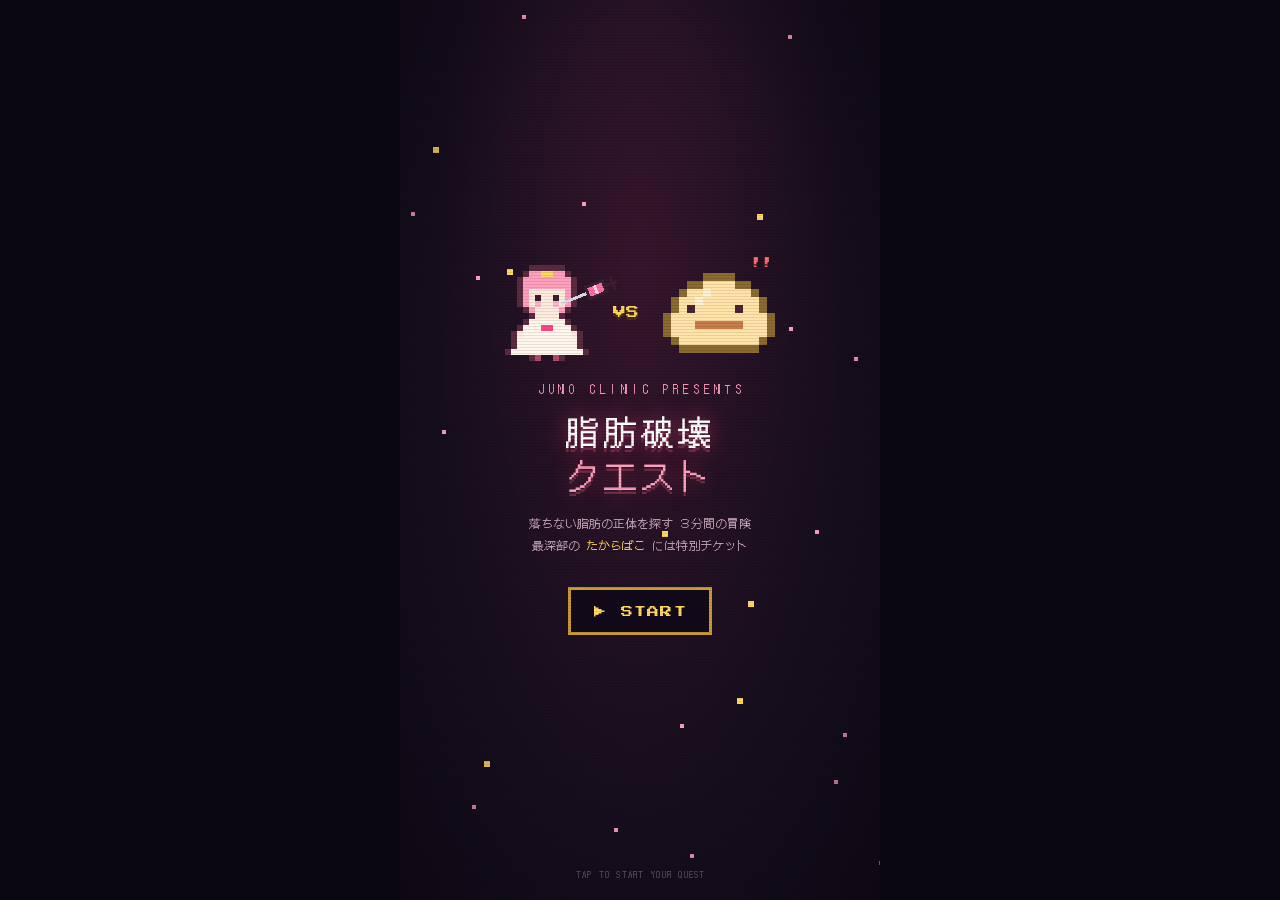
<file: input/sururim-dungeon-lp.html>
<!DOCTYPE html>
<html lang="ja">
<head>
<meta charset="UTF-8"/>
<meta name="viewport" content="width=device-width,initial-scale=1,maximum-scale=1,user-scalable=no"/>
<meta name="theme-color" content="#160E1E"/>
<title>脂肪破壊クエスト｜宝箱の中に特別チケット</title>
<link rel="preconnect" href="https://fonts.googleapis.com">
<link rel="preconnect" href="https://fonts.gstatic.com" crossorigin>
<link href="https://fonts.googleapis.com/css2?family=DotGothic16&family=Press+Start+2P&display=swap" rel="stylesheet">
<style>
*,*::before,*::after{box-sizing:border-box;margin:0;padding:0}
html{-webkit-text-size-adjust:100%}
body{
  font-family:'DotGothic16','Hiragino Sans',sans-serif;line-height:1.7;color:#FFF6EC;
  background:#0B0712;overflow:hidden;-webkit-font-smoothing:none;
}
button{font-family:inherit;border:none;background:none;cursor:pointer;color:inherit}
img,svg{display:block}
input,select{font-family:inherit;font-size:inherit}

:root{
  --bg:#160E1E;--wall:#2E1B38;--wall2:#3B2549;--wallL:#4B2F5C;
  --pk:#FF4785;--pkl:#FF9FBE;--pkd:#B34A6E;--pkD:#6E2B44;
  --gold:#FFD75E;--goldd:#C99B2E;--cream:#FFF6EC;--ink2:#C9A8BC;
  --winbg:#221331;--winbd:#FFD9E6;--dark:#120A1A;
  --line:#06C755;
}

/* ========== APP FRAME ========== */
.app{
  max-width:480px;margin:0 auto;height:100dvh;position:relative;
  background:var(--bg);display:flex;flex-direction:column;overflow:hidden;
}
/* CRT scanline + vignette atmosphere */
.app::after{
  content:'';position:absolute;inset:0;pointer-events:none;z-index:90;
  background:
    repeating-linear-gradient(0deg,rgba(0,0,0,.09) 0 1px,transparent 1px 3px),
    radial-gradient(ellipse at 50% 45%,transparent 55%,rgba(8,4,14,.55));
}

/* pixel frame utility (DQ-style window) */
.pf{
  background:var(--winbg);border:3px solid var(--dark);
  box-shadow:0 0 0 3px var(--winbd),0 0 0 6px var(--dark);
  border-radius:2px;
}
.pf--gold{box-shadow:0 0 0 3px var(--gold),0 0 0 6px var(--dark)}
.pf--pink{box-shadow:0 0 0 3px var(--pk),0 0 0 6px var(--dark)}

/* ========== HUD ========== */
.hud{
  position:relative;z-index:20;display:flex;align-items:center;gap:8px;
  padding:12px 12px 8px;background:linear-gradient(180deg,#1B1026,#160E1E);
  border-bottom:3px solid var(--dark);box-shadow:0 3px 0 rgba(255,159,190,.12);
}
.hud__floor{
  font-family:'Press Start 2P',monospace;font-size:11px;color:var(--gold);
  background:var(--dark);padding:7px 9px 6px;border:2px solid var(--goldd);flex-shrink:0;
  text-shadow:0 2px 0 #4a3208;
}
.hud__map{flex:1;display:flex;align-items:center;gap:3px;min-width:0}
.hud__cell{flex:1;height:10px;background:#241631;border:2px solid #3B2549;position:relative}
.hud__cell.done{background:var(--pk);border-color:var(--pkd)}
.hud__cell.cur{background:var(--pkl);border-color:var(--pk);animation:blink .8s steps(2) infinite}
.hud__cell--chest{flex:0 0 20px;height:16px;border:none;background:none;display:grid;place-items:center}
.hud__cell--goal{flex:0 0 14px;height:18px;border:none;background:none;display:grid;place-items:center}
@keyframes blink{50%{opacity:.25}}
.hud__snd{width:32px;height:30px;flex-shrink:0;display:grid;place-items:center;background:var(--dark);border:2px solid var(--wall2)}
.hud__timer{
  display:none;position:absolute;top:calc(100% + 6px);right:10px;z-index:30;
  font-family:'Press Start 2P',monospace;font-size:9px;color:var(--gold);
  background:rgba(18,10,26,.92);border:2px solid var(--goldd);padding:5px 8px 4px;
  letter-spacing:.06em;
}
.hud__timer.show{display:block}
.hud__timer small{display:block;font-family:'DotGothic16';font-size:8px;color:var(--pkl);margin-bottom:2px;letter-spacing:0}

/* ========== STAGE (scene + window) ========== */
.stage{flex:1;display:flex;flex-direction:column;min-height:0;position:relative}
.stage.warp{animation:warp .65s steps(7) forwards}
@keyframes warp{60%{transform:scale(1.5);opacity:.6}100%{transform:scale(2.6);opacity:0}}
.stage.enter{animation:enter .45s steps(6)}
@keyframes enter{from{transform:scale(.86);opacity:0}}

/* ---------- SCENE ---------- */
.scene{
  position:relative;height:216px;flex-shrink:0;overflow:hidden;
  background:
    linear-gradient(180deg,rgba(255,71,133,.06),transparent 55%),
    repeating-linear-gradient(0deg,var(--wall) 0 22px,var(--wall2) 22px 24px),
    var(--wall);
}
/* brick offsets */
.scene::before{
  content:'';position:absolute;inset:0;
  background:
    repeating-linear-gradient(90deg,transparent 0 44px,rgba(18,10,26,.5) 44px 47px),
    repeating-linear-gradient(90deg,transparent 0 22px,transparent 22px 91px);
  background-size:88px 48px;opacity:.55;
}
/* floor */
.scene__floor{
  position:absolute;left:0;right:0;bottom:0;height:52px;
  background:repeating-linear-gradient(90deg,#241631 0 30px,#2B1B3A 30px 60px);
  border-top:4px solid var(--dark);
  box-shadow:inset 0 6px 0 rgba(255,159,190,.07);
}
.scene__glow{
  position:absolute;left:50%;top:38%;transform:translate(-50%,-50%);
  width:260px;height:200px;pointer-events:none;
  background:radial-gradient(ellipse,rgba(255,159,190,.14),transparent 65%);
}
/* torch */
.torch{position:absolute;top:44px;width:24px}
.torch--l{left:26px}.torch--r{right:26px}
.torch__flame{
  width:16px;height:20px;margin:0 auto;position:relative;
  background:var(--gold);
  clip-path:polygon(50% 0,75% 30%,100% 60%,85% 100%,15% 100%,0 60%,25% 30%);
  animation:flick .5s steps(2) infinite;
}
.torch--r .torch__flame{animation-delay:.25s}
.torch__flame::after{
  content:'';position:absolute;left:4px;top:7px;width:8px;height:11px;background:#FF8A4A;
  clip-path:polygon(50% 0,100% 55%,80% 100%,20% 100%,0 55%);
}
@keyframes flick{50%{transform:scaleY(.85) translateY(2px)}}
.torch__stick{width:8px;height:18px;background:#5A3A28;margin:0 auto;border:2px solid var(--dark)}
.torch__light{position:absolute;left:50%;top:-6px;transform:translateX(-50%);width:90px;height:90px;background:radial-gradient(circle,rgba(255,215,94,.16),transparent 68%);pointer-events:none}

/* scene center object */
.scn-obj{position:absolute;left:50%;bottom:34px;transform:translateX(-50%);text-align:center}
.scn-obj--pair{display:flex;gap:34px;transform:translateX(-50%)}

/* door — 枠SVG(16x20)と開口部(12.5%/10%)の比率を一致させ、パネルの縦伸びを防ぐ */
.doorbox{position:relative;width:112px;height:140px}
.doorbox__hole{
  position:absolute;left:12.5%;right:12.5%;top:10%;bottom:0;overflow:hidden;
  background:linear-gradient(180deg,#0D0714,#1A0F24);
}
.doorbox__light{
  position:absolute;inset:0;opacity:0;transition:opacity .5s steps(5);
  background:radial-gradient(ellipse at 50% 60%,rgba(255,215,94,.95),rgba(255,159,190,.55) 55%,transparent 80%);
}
.doorbox.open .doorbox__light{opacity:1}
.doorbox__pnl{position:absolute;top:0;height:100%;width:50%;transition:transform .55s steps(6)}
.doorbox__pnl--l{left:0}.doorbox__pnl--r{right:0}
.doorbox.open .doorbox__pnl--l{transform:translateX(-102%)}
.doorbox.open .doorbox__pnl--r{transform:translateX(102%)}
.doorbox__frame{position:absolute;inset:0;pointer-events:none}
.doorbox__frame svg,.doorbox__pnl svg{width:100%;height:100%}
.door-label{
  margin-top:8px;font-size:13px;color:var(--cream);letter-spacing:.08em;
  background:var(--dark);border:2px solid var(--pkd);padding:3px 10px;display:inline-block;
}
.doorbox.pick{cursor:pointer}
.doorbox.pick:active{transform:scale(.97)}
.doorbox.pick::after{
  content:'';position:absolute;left:50%;top:-22px;transform:translateX(-50%);
  border:8px solid transparent;border-top:11px solid var(--gold);
  animation:hop .7s steps(2) infinite;
}
@keyframes hop{50%{transform:translateX(-50%) translateY(4px)}}

/* sprite (MIRAI) */
.mirai{position:absolute;left:18px;bottom:26px;animation:idle 1s steps(2) infinite}
@keyframes idle{50%{transform:translateY(-3px)}}
.scn-caption{
  position:absolute;top:10px;left:50%;transform:translateX(-50%);white-space:nowrap;
  font-size:10px;letter-spacing:.24em;padding-left:.24em;color:var(--ink2);
}

/* big object (chest/crystal/etc) — SVGは等倍表示（非整数スケールによるドット崩れ防止） */
.bigobj svg{margin:0 auto}
.bigobj--tap{cursor:pointer;animation:idle 1s steps(2) infinite}
.bigobj--tap:active{transform:scale(.96)}
.obj-hint{
  margin-top:6px;display:inline-flex;align-items:center;gap:7px;font-size:12px;color:var(--gold);
  animation:blink 1s steps(2) infinite;
}
/* chest light burst */
.burst{
  position:absolute;left:50%;bottom:70px;transform:translateX(-50%);
  width:10px;height:10px;pointer-events:none;opacity:0;
}
.burst.on{opacity:1}
.burst span{
  position:absolute;left:50%;top:50%;width:5px;height:64px;background:linear-gradient(180deg,var(--gold),transparent);
  transform-origin:50% 0;animation:ray 1.1s steps(6) infinite;
}
@keyframes ray{50%{height:88px;opacity:.5}}

/* ---------- MESSAGE WINDOW ---------- */
.win{
  flex:1;min-height:0;display:flex;flex-direction:column;
  padding:14px 12px calc(14px + env(safe-area-inset-bottom));gap:10px;position:relative;z-index:10;
}
.msgwin{
  flex-shrink:0;padding:13px 14px 12px;min-height:86px;cursor:pointer;position:relative;
}
.msgwin__name{
  position:absolute;top:-14px;left:10px;font-size:11px;letter-spacing:.14em;
  background:var(--pk);color:#fff;padding:2px 10px;border:2px solid var(--dark);
}
.msgwin__t{font-size:14px;line-height:1.85;color:var(--cream);word-break:break-word}
.msgwin__t b,.msgwin__t strong{color:var(--pkl);font-weight:400}
.msgwin__t em{font-style:normal;color:var(--gold)}
.msgwin__t small{font-size:11px;color:var(--ink2)}
/* タップ誘導（横向き指差し＋ラベル） */
.tapguide{position:absolute;right:10px;bottom:-14px;z-index:5;display:none;align-items:center;gap:6px;pointer-events:none}
.msgwin.ready .tapguide{display:flex}
.tapguide__t{
  font-size:11px;color:var(--dark);background:var(--gold);padding:3px 8px;border:2px solid var(--dark);
  animation:blink 1.2s steps(2) infinite;white-space:nowrap;
}
.tapguide__hand{position:relative;display:block;animation:tapnudge .7s steps(3) infinite}
@keyframes tapnudge{0%,100%{transform:translateX(0)}50%{transform:translateX(6px)}}

/* body (menus / cards) — scrolls */
.body{flex:1;min-height:0;overflow-y:auto;scrollbar-width:none;display:flex;flex-direction:column;gap:10px;padding-bottom:6px}
.body::-webkit-scrollbar{display:none}

/* command menu */
.cmd{padding:10px 8px}
.cmd__i{
  display:flex;align-items:center;gap:9px;width:100%;text-align:left;
  padding:10px 10px;font-size:14px;color:var(--cream);letter-spacing:.04em;
  border:2px solid transparent;
}
.cmd__i:active{background:rgba(255,71,133,.15)}
.cmd__i .cur{width:0;height:0;border:6px solid transparent;border-left:9px solid var(--gold);flex-shrink:0;opacity:0}
.cmd__i.on .cur,.cmd__i:hover .cur{opacity:1}
.cmd__i.on{color:var(--gold)}
.cmd__i .cb{
  width:16px;height:16px;flex-shrink:0;border:2px solid var(--pkl);background:var(--dark);
  display:grid;place-items:center;
}
.cmd__i .cb svg{width:11px;height:11px;opacity:0}
.cmd__i.on .cb svg{opacity:1}
.cmd--grid{display:grid;grid-template-columns:1fr 1fr;gap:0 6px}
.cmd__go{
  margin:4px 10px 8px;padding:12px 12px 12px calc(12px + .16em);text-align:center;font-size:14px;letter-spacing:.16em;
  background:var(--pk);color:#fff;border:3px solid var(--dark);
  box-shadow:0 4px 0 var(--pkD);
}
.cmd__go:active{transform:translateY(3px);box-shadow:0 1px 0 var(--pkD)}
.cmd__go:disabled{opacity:.35;pointer-events:none}
.sysline{font-size:12px;color:var(--gold);letter-spacing:.06em;padding:0 4px}

/* generic pixel card */
.card{padding:14px}
.card__t{font-size:13px;color:var(--gold);letter-spacing:.1em;margin-bottom:8px;display:flex;gap:7px;align-items:center}
.card__t::before{content:'';width:8px;height:8px;background:var(--gold);flex-shrink:0}
.card__b{font-size:13px;line-height:1.9;color:var(--cream)}
.card__b p+p{margin-top:6px}
.card__b b{color:var(--pkl);font-weight:400}
.card__b em{font-style:normal;color:var(--gold)}

/* edu vs grid */
.edu{display:grid;grid-template-columns:1fr 1fr;gap:8px;margin-top:10px}
.edu__c{border:2px solid var(--pkd);padding:12px 8px;text-align:center;font-size:11px;line-height:1.6;background:var(--dark)}
.edu__c strong{display:block;font-family:'Press Start 2P',monospace;font-size:15px;margin-bottom:5px;font-weight:400}
.edu__c--d{color:#FF9090}.edu__c--d strong{color:#FF6A6A}
.edu__c--s{color:#9FE8B8}.edu__c--s strong{color:#62E088}

/* reason tablets */
.rsn{padding:12px 14px;opacity:0;transform:translateY(12px)}
.rsn.vis{animation:pop .4s steps(5) forwards}
@keyframes pop{to{opacity:1;transform:none}}
.rsn__n{font-family:'Press Start 2P',monospace;font-size:9px;color:var(--pk);margin-bottom:5px}
.rsn__t{font-size:14px;color:var(--gold);margin-bottom:4px}
.rsn__d{font-size:11px;color:var(--ink2);line-height:1.7}

/* BA mirror */
.ba{padding:12px}
.ba__frame{display:flex;border:3px solid var(--goldd);background:var(--dark)}
.ba__h{flex:1;aspect-ratio:1/1.15;display:grid;place-items:center;font-size:11px;text-align:center;line-height:1.6;position:relative}
.ba__h--b{background:#2B1B3A;color:#8A7290}
.ba__h--a{background:#3A1F33;color:var(--pkl);border-left:3px solid var(--goldd)}
.ba__lb{position:absolute;top:6px;left:6px;font-family:'Press Start 2P',monospace;font-size:7px;background:var(--dark);padding:4px 6px 3px;color:#B09AA0}
.ba__h--a .ba__lb{left:auto;right:6px;color:var(--pk)}
.ba__cap{font-size:11px;line-height:1.7;color:var(--cream);padding:9px 4px 2px}
.ba__cap b{color:var(--pkl);font-weight:400}
.ba__nav{display:flex;justify-content:center;align-items:center;gap:14px;padding-top:8px}
.ba__ar{width:34px;height:30px;background:var(--dark);border:2px solid var(--pkd);display:grid;place-items:center;color:var(--pkl)}
.ba__ar svg{width:12px;height:12px}
.ba__ds{display:flex;gap:5px}
.ba__d{width:8px;height:8px;background:#3B2549}
.ba__d.on{background:var(--pk)}

/* social */
.soc{padding:11px 13px;font-size:11px;line-height:1.8;color:var(--cream)}
.soc b{color:var(--gold);font-weight:400}
.soc__n{font-family:'Press Start 2P',monospace;font-size:10px;color:var(--gold)}

/* ---------- GIFT OVERLAY ---------- */
.ov{
  position:fixed;inset:0;z-index:150;display:none;align-items:center;justify-content:center;
  background:rgba(8,4,14,.82);padding:18px;
}
.ov.show{display:flex}
.ov__wrap{width:100%;max-width:370px;max-height:92vh;overflow-y:auto;scrollbar-width:none}
.ov__wrap::-webkit-scrollbar{display:none}
.ov__head{text-align:center;margin-bottom:14px}
.ov__badge{
  display:inline-block;font-family:'Press Start 2P',monospace;font-size:8px;color:var(--dark);
  background:var(--gold);padding:6px 10px 5px calc(10px + .1em);border:2px solid var(--dark);margin-bottom:10px;letter-spacing:.1em;
}
.ov__title{font-size:19px;color:#fff;line-height:1.5;text-shadow:0 3px 0 rgba(0,0,0,.5)}
.ov__sub{font-size:11px;color:var(--pkl);margin-top:4px}
.gcard{
  padding:16px 14px;text-align:center;margin-bottom:16px;
  opacity:0;transform:translateY(16px) scale(.92);
}
.gcard.vis{animation:gpop .45s steps(6) forwards}
@keyframes gpop{to{opacity:1;transform:none}}
.gcard__get{font-size:11px;color:var(--gold);letter-spacing:.12em;padding-left:.12em;margin-bottom:7px}
.gcard__badge{
  display:inline-block;font-size:11px;color:var(--dark);background:#FFB56A;
  border:2px solid var(--dark);padding:3px 9px;margin-bottom:7px;
}
.gcard__old{font-size:11px;color:var(--ink2);margin-bottom:4px}
.gcard__old s{color:#B08A96}
.gcard__num{font-family:'Press Start 2P',monospace;font-size:8px;color:var(--pk);margin-bottom:6px}
.gcard__t{font-size:15px;color:var(--cream);margin-bottom:6px;line-height:1.5}
.gcard__price{font-family:'Press Start 2P',monospace;font-size:26px;color:var(--gold);text-shadow:0 3px 0 #4a3208}
.gcard__price .yen{font-family:'DotGothic16';font-size:16px}
.gcard__note{font-size:10px;color:var(--ink2);margin-top:6px}
.gcard__d{font-size:11px;color:var(--cream);margin-top:7px;line-height:1.7}
.ov__btn{
  display:block;width:100%;padding:15px 15px 15px calc(15px + .14em);text-align:center;font-size:15px;letter-spacing:.14em;
  background:var(--pk);color:#fff;border:3px solid var(--dark);box-shadow:0 5px 0 var(--pkD),0 0 0 3px var(--winbd),0 0 0 6px var(--dark);
}
.ov__btn:active{transform:translateY(4px);box-shadow:0 1px 0 var(--pkD),0 0 0 3px var(--winbd),0 0 0 6px var(--dark)}

/* activated */
.act{padding:18px 14px;text-align:center}
.act__t{font-size:15px;color:var(--gold);line-height:1.6;margin-bottom:4px}
.act__s{font-size:11px;color:var(--ink2);margin-bottom:12px}
.act__lb{font-size:10px;color:var(--pkl);letter-spacing:.2em;padding-left:.2em;margin-bottom:5px}
.act__timer{
  display:inline-block;font-family:'Press Start 2P',monospace;font-size:22px;color:var(--gold);
  background:var(--dark);border:2px solid var(--goldd);padding:11px 16px 9px;letter-spacing:.05em;
  text-shadow:0 3px 0 #4a3208;
}

/* ---------- FIELDS / CALENDAR ---------- */
.field{padding:13px}
.field__l{font-size:12px;color:var(--gold);margin-bottom:8px;display:flex;align-items:center;gap:7px}
.field__l .bdg{background:var(--pk);color:#fff;font-size:9px;padding:2px 7px;border:2px solid var(--dark)}
.field__sel{
  width:100%;padding:12px;border:2px solid var(--pkd);background:var(--dark);color:var(--cream);
  font-size:16px;appearance:none;
  background-image:url("data:image/svg+xml,%3Csvg xmlns='http://www.w3.org/2000/svg' width='12' height='12' viewBox='0 0 12 12'%3E%3Cpath d='M2 4h8L6 9z' fill='%23FF9FBE'/%3E%3C/svg%3E");
  background-repeat:no-repeat;background-position:right 12px center;padding-right:38px;
}
.field__sel:focus{outline:none;border-color:var(--pk)}
.field__help{font-size:10px;color:var(--ink2);margin-top:7px;line-height:1.6}

.cal{padding:13px}
.cal__head{display:flex;justify-content:space-between;align-items:center;margin-bottom:10px}
.cal__month{font-size:14px;color:var(--gold);letter-spacing:.08em}
.cal__nav{display:flex;gap:6px}
.cal__nav button{width:30px;height:28px;background:var(--dark);border:2px solid var(--pkd);display:grid;place-items:center;color:var(--pkl)}
.cal__nav svg{width:11px;height:11px}
.cal__dow{display:grid;grid-template-columns:repeat(7,1fr);gap:2px;margin-bottom:4px;text-align:center;font-size:10px;color:var(--ink2)}
.cal__dow span:first-child{color:#FF8080}
.cal__dow span:last-child{color:#80B0FF}
.cal__grid{display:grid;grid-template-columns:repeat(7,1fr);gap:3px}
.cal__day{
  aspect-ratio:1;display:flex;flex-direction:column;align-items:center;justify-content:center;
  font-size:13px;cursor:pointer;position:relative;background:#2B1B3A;border:2px solid transparent;
}
.cal__day:hover{border-color:var(--pkl)}
.cal__day.empty{visibility:hidden}
.cal__day.past{opacity:.28;cursor:default;pointer-events:none}
.cal__day.past::after{content:'満';position:absolute;bottom:0;font-size:7px;color:#FF8080}
.cal__day.sun{color:#FF8080}.cal__day.sat{color:#80B0FF}
.cal__day.sel{background:var(--pk);color:#fff;border-color:var(--pkl)}
.cal__day.sel.sun,.cal__day.sel.sat{color:#fff}
.cal__day .pop-tag{position:absolute;top:1px;right:1px;width:6px;height:6px;background:var(--gold)}
.pref{margin-top:12px}
.pref__row{display:flex;align-items:center;gap:7px;margin-bottom:8px;font-size:12px}
.pref__label{min-width:52px;color:var(--gold);flex-shrink:0;font-size:11px}
.pref__date{flex:1;padding:9px 6px;border:2px solid var(--wall2);background:var(--dark);font-size:12px;text-align:center;color:var(--ink2);min-height:36px;display:flex;align-items:center;justify-content:center}
.pref__date.filled{border-color:var(--pk);color:var(--pkl)}
.pref__time{width:82px}
.pref__time select{width:100%;padding:8px 4px;border:2px solid var(--wall2);background:var(--dark);font-size:12px;text-align:center;appearance:none;color:var(--cream)}
.pref__time select:focus{outline:none;border-color:var(--pk)}
.pref__clear{width:26px;height:26px;background:var(--wall2);display:grid;place-items:center;flex-shrink:0;color:var(--ink2)}
.pref__clear svg{width:10px;height:10px}

/* ---------- FINAL / INVENTORY ---------- */
.inv{overflow:hidden}
.inv__head{background:var(--pk);padding:11px;text-align:center;border-bottom:3px solid var(--dark)}
.inv__head h3{font-size:14px;color:#fff;letter-spacing:.1em;font-weight:400}
.inv__head p{font-size:10px;color:#FFD9E6;margin-top:2px}
.inv__list{padding:6px 12px}
.inv__i{display:flex;align-items:center;gap:9px;padding:10px 0;border-bottom:2px dashed #3B2549;font-size:12px}
.inv__i:last-child{border-bottom:none}
.inv__i .ic{width:28px;height:26px;flex-shrink:0;display:grid;place-items:center}
.inv__info{flex:1;line-height:1.5;color:var(--cream)}
.inv__info b{display:block;color:var(--pkl);font-weight:400;font-size:13px}
.inv__info small{font-size:9px;color:var(--ink2)}
.inv__val{font-family:'Press Start 2P',monospace;font-size:10px;color:var(--gold);flex-shrink:0}
.urg{
  display:inline-flex;align-items:center;gap:7px;font-size:11px;color:#FFB56A;
  border:2px solid #7A4A22;background:var(--dark);padding:7px 12px;
}
.urg::before{content:'';width:7px;height:7px;background:#FFB56A;animation:blink 1.2s steps(2) infinite}
.deadline{padding:16px 12px;text-align:center}
.deadline__lb{font-size:10px;color:var(--gold);letter-spacing:.2em;padding-left:.2em;margin-bottom:6px}
.deadline__tm{font-family:'Press Start 2P',monospace;font-size:20px;color:var(--gold);text-shadow:0 3px 0 #4a3208}
.deadline__tx{font-size:12px;line-height:1.8;margin-top:10px;color:var(--cream)}
.deadline__tx b{color:var(--pkl);font-weight:400}

/* fixed LINE CTA */
.fcta{
  position:fixed;bottom:0;left:0;right:0;z-index:100;max-width:480px;margin:0 auto;
  pointer-events:none;opacity:0;transition:opacity .3s;
}
.fcta.show{opacity:1;pointer-events:auto}
.fcta__inner{background:rgba(18,10,26,.97);padding:10px 14px calc(12px + env(safe-area-inset-bottom));border-top:3px solid var(--pkd)}
.fcta__micro{text-align:center;font-size:10px;color:var(--ink2);margin-bottom:7px}
.fcta__micro b{color:var(--pkl);font-weight:400}
.fcta__btn{
  width:100%;padding:15px;background:var(--line);color:#fff;font-size:15px;letter-spacing:.06em;
  display:flex;align-items:center;justify-content:center;gap:9px;
  border:3px solid var(--dark);box-shadow:0 5px 0 #04813A;animation:cta 1.6s steps(2) infinite;
}
@keyframes cta{50%{box-shadow:0 5px 0 #04813A,0 0 0 5px rgba(6,199,85,.22)}}
.fcta__btn:active{transform:translateY(4px);box-shadow:0 1px 0 #04813A}
.fcta__btn svg{width:22px;height:22px;flex-shrink:0}
.fcta__sub{text-align:center;font-size:9px;color:var(--ink2);margin-top:6px}
.footer{padding:14px 4px 2px;font-size:9px;color:#8A7290;text-align:center;line-height:1.8}
.footer a{color:inherit;text-decoration:underline;margin:0 4px}

/* ---------- TITLE SCREEN ---------- */
.title{
  position:absolute;inset:0;z-index:60;display:flex;flex-direction:column;align-items:center;
  justify-content:center;gap:0;background:
    radial-gradient(ellipse at 50% 30%,rgba(255,71,133,.14),transparent 60%),var(--bg);
  transition:opacity .5s steps(6);
}
.title.hide{opacity:0;pointer-events:none}
.title__stars{position:absolute;inset:0;overflow:hidden;pointer-events:none}
.title__stars i{position:absolute;width:4px;height:4px;background:var(--pkl);animation:blink 1.4s steps(2) infinite}
.title__chest{margin-bottom:18px;animation:idle 1s steps(2) infinite}
.title__sup{font-size:12px;color:var(--pkl);letter-spacing:.4em;padding-left:.4em;margin-bottom:10px}
.title__logo{
  font-size:34px;color:#fff;text-align:center;line-height:1.3;letter-spacing:.1em;
  text-shadow:0 4px 0 var(--pkD),0 0 22px rgba(255,71,133,.55);
}
.title__logo span{color:var(--pkl)}
.title__sub{font-size:12px;color:var(--ink2);margin-top:14px;text-align:center;line-height:1.9}
.title__sub em{font-style:normal;color:var(--gold)}
.title__start{
  margin-top:30px;font-family:'Press Start 2P',monospace;font-size:12px;color:var(--gold);
  padding:16px 22px 14px calc(22px + .1em);letter-spacing:.1em;background:var(--dark);
  border:3px solid var(--goldd);animation:blink 1.1s steps(2) infinite;
}
.title__start:active{transform:scale(.96)}
.title__foot{position:absolute;bottom:calc(18px + env(safe-area-inset-bottom));font-size:9px;color:#6E5A7A;letter-spacing:.14em;padding-left:.14em}

/* ---------- BOSS BATTLE ---------- */
.hpwrap{margin-bottom:8px}
.hp-label{font-size:10px;color:var(--cream);margin-bottom:4px;text-align:center;text-shadow:0 2px 0 var(--dark)}
.hpbar{width:160px;height:12px;background:var(--dark);border:2px solid var(--goldd);margin:0 auto}
.hpbar__fill{height:100%;width:100%;background:linear-gradient(90deg,#FFD75E,#FF8A4A);transition:width .2s steps(3)}
.slime{cursor:pointer;animation:jig .6s steps(2) infinite}
@keyframes jig{50%{transform:scaleY(.93) translateY(3px)}}
.slime.hit{animation:hitfl .18s steps(2)}
@keyframes hitfl{50%{opacity:.25;transform:translateX(4px)}}
.slime.dead{animation:die .5s steps(6) forwards;pointer-events:none}
@keyframes die{to{transform:scale(0) rotate(90deg);opacity:0}}
.dmg{
  position:absolute;z-index:30;pointer-events:none;
  font-family:'Press Start 2P',monospace;font-size:14px;color:var(--gold);
  text-shadow:2px 2px 0 #4a3208;animation:dmgpop .55s steps(6) forwards;
}
@keyframes dmgpop{from{opacity:1;transform:translateY(0)}to{opacity:0;transform:translateY(-36px)}}
.app.shake{animation:shk .25s steps(4)}
@keyframes shk{25%{transform:translate(-4px,2px)}50%{transform:translate(3px,-2px)}75%{transform:translate(-2px,1px)}}
/* 注射器攻撃エフェクト */
.syr{position:absolute;z-index:25;pointer-events:none;animation:stab .3s steps(3) forwards}
@keyframes stab{from{transform:translate(34px,-26px) rotate(18deg);opacity:1}55%{transform:translate(0,0) rotate(18deg)}to{transform:translate(3px,3px) rotate(18deg);opacity:0}}
/* 勝利演出（光柱＋星）— 宝箱の紙吹雪とは別物 */
.vpillar{
  position:absolute;left:50%;bottom:40px;transform:translateX(-50%);
  width:110px;height:180px;z-index:5;pointer-events:none;
  background:linear-gradient(180deg,transparent,rgba(255,215,94,.38) 60%,rgba(255,215,94,.6));
  animation:pillar 1.3s steps(6) forwards;
}
@keyframes pillar{from{opacity:0;transform:translateX(-50%) scaleY(.2)}30%{opacity:1;transform:translateX(-50%) scaleY(1)}to{opacity:0;transform:translateX(-50%) scaleY(1)}}
.vstar{
  position:absolute;width:9px;height:9px;background:var(--gold);z-index:26;pointer-events:none;
  clip-path:polygon(50% 0,65% 35%,100% 50%,65% 65%,50% 100%,35% 65%,0 50%,35% 35%);
  animation:starup 1.2s steps(6) forwards;
}
@keyframes starup{from{opacity:0;transform:translateY(6px) scale(.4)}25%{opacity:1}to{opacity:0;transform:translateY(-72px) scale(1.25)}}
.winbanner{
  position:absolute;left:50%;top:42%;transform:translate(-50%,-50%);z-index:35;
  font-size:16px;color:var(--dark);background:var(--gold);white-space:nowrap;
  border:3px solid var(--dark);box-shadow:0 0 0 3px var(--gold),0 5px 0 3px #4a3208;
  padding:9px 16px;animation:bpop .45s steps(5);
}
@keyframes bpop{from{transform:translate(-50%,-50%) scale(.2);opacity:0}60%{transform:translate(-50%,-50%) scale(1.15)}to{transform:translate(-50%,-50%) scale(1)}}

/* flash & confetti */
.flash{position:fixed;inset:0;z-index:140;background:#FFF6EC;opacity:0;pointer-events:none}
.flash.on{animation:fl .5s steps(4)}
@keyframes fl{15%{opacity:.95}100%{opacity:0}}
#confetti{position:fixed;top:0;left:0;width:100%;height:100%;pointer-events:none;z-index:160}

/* ---------- TITLE BATTLE（タイトルのVS対決構図） ---------- */
.title__battle{display:flex;align-items:center;gap:24px;margin-bottom:18px}
.title__battle .vs{
  font-family:'Press Start 2P',monospace;font-size:13px;color:var(--gold);
  text-shadow:0 3px 0 #4a3208;animation:blink 1.1s steps(2) infinite;flex-shrink:0;
}
.title__hero{position:relative;animation:idle 1s steps(2) infinite}
.title__hero .t-syr{position:absolute;right:-30px;top:20px;transform:rotate(-22deg)}
.title__foe{position:relative;animation:jig .6s steps(2) infinite}
.title__foe .t-emote{
  position:absolute;top:-18px;right:2px;font-family:'Press Start 2P',monospace;
  font-size:11px;color:#FF6A6A;animation:blink .9s steps(2) infinite;
}

/* ---------- イメージ画像プレースホルダー（実素材差し替え用） ---------- */
.imgph{
  width:100%;aspect-ratio:16/9;margin:8px 0;display:grid;place-items:center;
  background:var(--dark);border:2px dashed var(--pkd);text-align:center;
  font-size:11px;color:var(--pkl);line-height:1.7;
}
.imgph small{font-size:9px;color:var(--ink2)}
.imgph img,.imgph video{width:100%;height:100%;object-fit:cover}

/* ---------- 5つの理由アイコン ---------- */
.rsn__row{display:flex;gap:10px;align-items:flex-start}
.rsn__ic{
  flex-shrink:0;width:46px;height:46px;display:grid;place-items:center;
  background:var(--dark);border:2px solid var(--pkd);margin-top:2px;
}

/* ---------- FLOOR TIER（階層で壁の色が深まる） ---------- */
.app[data-tier="1"]{--wall:#26243E;--wall2:#343154;--wallL:#464270}
.app[data-tier="2"]{--wall:#33203C;--wall2:#452C52;--wallL:#5A3A6A}
.app[data-tier="3"]{--wall:#3A1832;--wall2:#4E2244;--wallL:#683058}

/* ---------- COMBO表示（ボス戦） ---------- */
.combo{
  position:absolute;left:50%;top:30px;transform:translateX(-50%);z-index:28;pointer-events:none;
  font-family:'Press Start 2P',monospace;font-size:13px;color:var(--gold);
  text-shadow:2px 2px 0 #4a3208;white-space:nowrap;animation:combop .35s steps(4);
}
.combo.mx{color:#FF9FBE;font-size:15px}
@keyframes combop{from{transform:translateX(-50%) scale(1.7);opacity:.4}to{transform:translateX(-50%) scale(1)}}

/* ---------- たからのカギ ドロップ ---------- */
.keydrop{position:absolute;left:50%;bottom:96px;transform:translateX(-50%);z-index:27;pointer-events:none;animation:keyfall .9s steps(8) forwards}
@keyframes keyfall{from{opacity:0;transform:translateX(-50%) translateY(-46px) rotate(-24deg)}45%{opacity:1;transform:translateX(-50%) translateY(18px) rotate(8deg)}65%{transform:translateX(-50%) translateY(6px) rotate(0)}to{opacity:1;transform:translateX(-50%) translateY(14px) rotate(0)}}

/* ---------- 電子カルテ（脂肪タイプ診断書） ---------- */
.karte{padding:0;overflow:hidden}
.karte__head{background:var(--gold);padding:9px 12px;border-bottom:3px solid var(--dark);display:flex;justify-content:space-between;align-items:center;gap:8px}
.karte__head h3{font-size:13px;color:var(--dark);letter-spacing:.08em;font-weight:400}
.karte__head span{font-family:'Press Start 2P',monospace;font-size:7px;color:#7A5A1E;flex-shrink:0}
.karte__type{text-align:center;padding:14px 12px 8px}
.karte__lb{font-size:10px;color:var(--ink2);letter-spacing:.22em;padding-left:.22em;margin-bottom:6px}
.karte__name{font-size:22px;color:var(--gold);text-shadow:0 3px 0 #4a3208;line-height:1.4}
.karte__desc{font-size:12px;color:var(--cream);line-height:1.8;padding:6px 14px 0;text-align:left}
.karte__desc b{color:var(--pkl);font-weight:400}
.karte__desc em{font-style:normal;color:var(--gold)}
.karte__rows{margin:10px 12px 10px;border:2px solid var(--wall2);background:var(--dark)}
.karte__r{display:flex;font-size:11px;border-bottom:2px solid var(--wall2)}
.karte__r:last-child{border-bottom:none}
.karte__k{width:88px;flex-shrink:0;padding:7px 8px;color:var(--gold);background:rgba(255,215,94,.06)}
.karte__v{flex:1;padding:7px 8px;color:var(--cream);line-height:1.6}
.karte__note{font-size:10px;color:var(--pkl);text-align:center;padding:0 12px 12px}

.hidden{display:none!important}
@media(max-height:640px){.scene{height:178px}.doorbox{width:96px;height:120px}}
</style>
</head>
<body>

<div class="app" id="app">

  <!-- TITLE -->
  <div class="title" id="title">
    <div class="title__stars" id="tStars"></div>
    <div class="title__battle" id="tBattle"></div>
    <div class="title__sup">JUNO CLINIC PRESENTS</div>
    <div class="title__logo">脂肪破壊<br/><span>クエスト</span></div>
    <div class="title__sub">落ちない脂肪の正体を探す ３分間の冒険<br/>最深部の <em>たからばこ</em> には特別チケット</div>
    <button class="title__start" id="tStart">&#9654; START</button>
    <div class="title__foot">TAP TO START YOUR QUEST</div>
  </div>

  <!-- HUD -->
  <div class="hud">
    <div class="hud__floor" id="hFloor">B1F</div>
    <div class="hud__map" id="hMap"></div>
    <button class="hud__snd" id="hSnd" aria-label="サウンド切替"></button>
    <div class="hud__timer" id="hTimer"><small>チケット有効期限</small><span id="hTimerV">23:59:59</span></div>
  </div>

  <!-- STAGE -->
  <div class="stage" id="stage">
    <div class="scene" id="scene"></div>
    <div class="win">
      <div class="msgwin pf" id="msgwin">
        <div class="msgwin__name" id="msgName">MIRAI</div>
        <div class="msgwin__t" id="msgT"></div>
        <div class="tapguide"><span class="tapguide__hand" id="tapHand"></span><span class="tapguide__t">タップですすむ</span></div>
      </div>
      <div class="body" id="body"></div>
    </div>
  </div>

  <!-- GIFT OVERLAY -->
  <div class="ov" id="ov"><div class="ov__wrap" id="ovWrap"></div></div>
  <div class="flash" id="flash"></div>
  <canvas id="confetti"></canvas>

  <!-- LINE CTA -->
  <div class="fcta" id="fcta"><div class="fcta__inner">
    <p class="fcta__micro">クエストの記録（電子カルテ）を <b>LINEにセーブ</b></p>
    <button class="fcta__btn" onclick="openLine()">
      <svg viewBox="0 0 24 24" fill="none"><path d="M19.365 10.41C19.365 7.103 16.043 4.42 11.96 4.42c-4.083 0-7.404 2.683-7.404 5.99 0 2.963 2.632 5.444 6.183 5.915.241.052.569.159.651.364.074.186.048.478.024.667l-.105.631c-.033.186-.148.73.638.398.786-.332 4.243-2.498 5.79-4.277h-.001c1.068-1.17 1.629-2.358 1.629-3.698z" fill="currentColor"/><path d="M9.053 8.86h-.52c-.08 0-.144.064-.144.143v3.228c0 .079.065.143.144.143h.52c.08 0 .144-.064.144-.143V9.003c0-.079-.064-.143-.144-.143zM12.629 8.86h-.52a.143.143 0 00-.143.143v1.917L10.49 8.923a.137.137 0 00-.012-.014l-.009-.008a.114.114 0 00-.012-.01l-.007-.004a.111.111 0 00-.014-.008l-.006-.003a.111.111 0 00-.014-.006l-.007-.002-.015-.004h-.008l-.015-.002H9.85a.143.143 0 00-.143.143v3.228c0 .079.064.143.143.143h.52a.143.143 0 00.143-.143v-1.916l1.479 1.999a.147.147 0 00.037.036l.008.005a.12.12 0 00.014.007l.007.003a.11.11 0 00.011.004l.011.003.007.002a.151.151 0 00.037.005h.52a.143.143 0 00.143-.143V9.003a.143.143 0 00-.143-.143zM7.795 11.57H6.383V9.003a.143.143 0 00-.143-.143h-.52a.143.143 0 00-.143.143v3.228c0 .038.015.073.04.098l.002.002.001.002c.025.025.06.04.099.04h2.076c.08 0 .143-.064.143-.144v-.52a.143.143 0 00-.143-.143zM16.253 9.666a.143.143 0 00.143-.143v-.52a.143.143 0 00-.143-.143h-2.076a.143.143 0 00-.099.04l-.002.002-.001.002a.14.14 0 00-.04.098v3.228a.14.14 0 00.04.098l.002.002.001.002c.025.025.06.04.099.04h2.076c.08 0 .143-.064.143-.144v-.52a.143.143 0 00-.143-.143H14.84v-.546h1.412a.143.143 0 00.143-.143v-.52a.143.143 0 00-.143-.144H14.84v-.546h1.412z" fill="#fff"/></svg>
      LINE追加で特典を受け取る
    </button>
    <p class="fcta__sub">すべてのクーポンがあなたのLINEに届きます</p>
  </div></div>

</div>

<script>
'use strict';

/* ================= CONFIG (Lステップ連携 — チャット版と共通) ================= */
const CONFIG={
  BOT_BASIC_ID:'897vblrf',
  REDIRECT_URL:'',
  VAR_IDS:{gender:'2184987',age:'2184988',body_parts:'2184994',diet_history:'2460256',coupon:'2184995',clinic_area:'2184547',clinic:'2184548',reserve_date1:'2184549',reserve_time1:'2184551',reserve_date2:'2349620',reserve_time2:'2349621',reserve_date3:'2433744',reserve_time3:'2433745',lp_source:'2504096'},
  LP_ID:'sururim_quest_v1'
};
const ST={i:-1,a:{gender:'',age:'',body_parts:[],diet:[],area:'',clinic:'',prefs:[],coupon:'3大特典クーポン'}};

const CLINICS={
  '北海道・東北':['札幌店（大通駅）','旭川店（旭川駅）','青森店（青森駅）','秋田店（秋田駅）','仙台店（仙台駅）','福島店（郡山駅）'],
  '関東':['新宿店（新宿東口）','渋谷店（文化村通り）','銀座店（銀座駅）','池袋店（サンシャイン通り）','表参道店（表参道）','広尾店（広尾駅）','錦糸町店（錦糸町）','吉祥寺店（吉祥寺）','八王子店（八王子駅）','町田店（町田駅）','横浜駅前店（横浜駅）','川崎店（川崎駅）','藤沢店（藤沢駅）','海老名店（海老名駅）','大宮店（大宮駅）','浦和店（浦和駅）','川口店（川口駅）','川越店（川越駅）','千葉店（千葉駅）','柏店（柏駅）','松戸店（松戸駅）','水戸店（水戸駅）','宇都宮店（宇都宮駅）','高崎店（高崎駅）'],
  '中部':['名古屋店（名古屋駅）','栄店（栄駅）','浜松店（新浜松駅）','静岡店（静岡駅北口）','新潟店（新潟駅）','長野店（長野駅）','金沢店（金沢駅）','岐阜店（名鉄岐阜駅）','四日市店（四日市駅）'],
  '関西':['梅田店（梅田駅）','心斎橋店（心斎橋駅）','京都店（京都駅）','神戸三宮店（三宮駅）'],
  '中国・四国':['広島店（立町駅）','高松店（高松駅）'],
  '九州・沖縄':['福岡天神店（天神南駅）','熊本店（熊本駅）','鹿児島店（鹿児島中央駅）'],
};

/* ================= UTIL ================= */
const $=(s,r=document)=>r.querySelector(s);const $$=(s,r=document)=>[...r.querySelectorAll(s)];
const sl=ms=>new Promise(r=>setTimeout(r,ms));
function ce(t,c,h){const e=document.createElement(t);if(c)e.className=c;if(h!=null)e.innerHTML=h;return e}
const BODY=()=>$('#body');

/* 半角数字→全角変換（DotGothic16の半角数字は視認性が低いため）。HTMLタグ内は変換しない */
function zk(s){
  return String(s).replace(/&#9654;/g,'▶').split(/(<[^>]+>)/).map(part=>
    part.startsWith('<')?part:part.replace(/[0-9%]/g,c=>c==='%'?'％':String.fromCharCode(c.charCodeAt(0)+0xFEE0))
  ).join('');
}

/* localStorageが使えない環境（プレビューやプライベートモード等）でも止まらない安全ラッパー */
const store={
  get(k){try{return localStorage.getItem(k)}catch(e){console.warn('storage unavailable:',e.message);return null}},
  set(k,v){try{localStorage.setItem(k,v)}catch(e){console.warn('storage unavailable:',e.message)}}
};
window.addEventListener('unhandledrejection',e=>console.error('unhandled rejection:',e.reason));

/* ================= PIXEL ART RENDERER =================
   rows: 文字列配列（1文字=1ピクセル）/ pal: 文字→色 / cell: px */
function px(rows,pal,cell=5,cls=''){
  const w=rows[0].length*cell,h=rows.length*cell;let r='';
  rows.forEach((row,y)=>{[...row].forEach((ch,x)=>{
    const c=pal[ch];if(c)r+=`<rect x="${x*cell}" y="${y*cell}" width="${cell}" height="${cell}" fill="${c}"/>`;
  })});
  return `<svg class="${cls}" viewBox="0 0 ${w} ${h}" width="${w}" height="${h}" shape-rendering="crispEdges" xmlns="http://www.w3.org/2000/svg">${r}</svg>`;
}

/* ---- MIRAI（案内フェアリー） ---- */
const MIRAI_ROWS=[
'....oooooo....',
'...ohhGGhho...',
'..ohhhhhhhho..',
'..ohhhhhhhho..',
'..ohffffffho..',
'..ohfeffefho..',
'..ohfbffbfho..',
'...ohffffho...',
'....offffo....',
'...owwwwwwo...',
'..owwwppwwwo..',
'.oswwwwwwwwso.',
'.owwwwwwwwwwo.',
'.owwwwwwwwwwo.',
'owwwwwwwwwwwwo',
'....od..do....',
];
const MIRAI_PAL={o:'#5A2B40',h:'#FF9FBE',G:'#FFD75E',f:'#FFEBDD',e:'#3A1F2E',b:'#FFB5C8',w:'#FFF6EC',p:'#FF4785',s:'#FFEBDD',d:'#B34A6E'};
const MIRAI_SVG=px(MIRAI_ROWS,MIRAI_PAL,5);

/* ---- タップ誘導の指マーク（横向き指差し・FF14風） ---- */
const HAND_ROWS=[
'....oooo......',
'...oWWWWo.....',
'..oWWWWWWoooo.',
'..oWWWWWWWWWWo',
'..oWWWWWWWWWWo',
'..oWWWWWWoooo.',
'..oWWWWWWo....',
'...oWWWWo.....',
'....oooo......',
];
const HAND_PAL={o:'#3A1F2E',W:'#FFF6EC'};
const HAND_SVG=px(HAND_ROWS,HAND_PAL,3);
const HAND_S=px(HAND_ROWS,HAND_PAL,2);

/* ---- 脂肪スライム（ボス戦） ---- */
const SLIME_ROWS=[
'.....oooo.....',
'...ooYYYYoo...',
'..oYYLYYYYYo..',
'.oYYLYYYYYYYo.',
'.oYeYYYYYeYYo.',
'oYYYYYYYYYYYYo',
'oYYYmmmmmmYYYo',
'oYYYYYYYYYYYYo',
'.oYYYYYYYYYYo.',
'..oooooooooo..',
];
const SLIME_PAL={o:'#8A6A2E',Y:'#FFE3A8',L:'#FFF3D6',e:'#4A2333',m:'#C97B4A'};
const BOSS_NAMES={'アゴ下':'あごした','二の腕':'にのうで','上腹部':'うわばら','下腹部':'したばら','側腹部':'わきばら','太もも外側':'そとふともも','太もも内側':'うちふともも','背中':'せなか'};

/* ---- スルリム注射器（攻撃エフェクト） ---- */
const SYR_ROWS=[
'.........ooooooo..o.',
'.........oppWppo..o.',
'nnnnnnnnnoppWppooooo',
'.........oppWppo..o.',
'.........ooooooo..o.',
];
const SYR_PAL={n:'#D9DCE8',o:'#3A1F2E',p:'#FF6FA5',W:'#FFD9E6'};
const SYR_SVG=px(SYR_ROWS,SYR_PAL,3);

/* 勝利演出: 光の柱＋舞い上がる星（宝箱の紙吹雪とは別演出） */
function victoryFX(){
  const sc=$('#scene');
  const pillar=ce('div','vpillar');sc.appendChild(pillar);setTimeout(()=>pillar.remove(),1400);
  for(let i=0;i<12;i++){
    const s=ce('div','vstar');
    s.style.left=(36+Math.random()*30)+'%';
    s.style.bottom=(40+Math.random()*50)+'px';
    s.style.animationDelay=(Math.random()*.5)+'s';
    if(i%3===0)s.style.background='#FFF6EC';
    if(i%4===0)s.style.background='#FF9FBE';
    sc.appendChild(s);setTimeout(()=>s.remove(),1900);
  }
}

/* ---- 宝箱 ---- */
const CHEST_C=[
'..kkkkkkkkkkkk..',
'.kwwwwwwwwwwwwk.',
'kwWWWWWWWWWWWWwk',
'kwWggggggggggWwk',
'kwwwwwwwwwwwwwwk',
'kkkkkkkkkkkkkkkk',
'kwwwwwggggwwwwwk',
'kwwwwwgGGgwwwwwk',
'kwWwwwgggwwwwWwk',
'kwWwwwwwwwwwwWwk',
'kwwwwwwwwwwwwwwk',
'.kkkkkkkkkkkkkk.',
];
const CHEST_O=[
'..kkkkkkkkkkkk..',
'.kwWWWWWWWWWWwk.',
'kwWggggggggggWwk',
'kwwwwwwwwwwwwwwk',
'kkkkkkkkkkkkkkkk',
'kGyyyyyyyyyyyyGk',
'kyyGyyGGyyGyyyyk',
'kkkkkkkkkkkkkkkk',
'kwwwwwggggwwwwwk',
'kwWwwwgGGgwwwWwk',
'kwwwwwwwwwwwwwwk',
'.kkkkkkkkkkkkkk.',
];
const CHEST_PAL={k:'#4A2312',w:'#B36B2E',W:'#D98A42',g:'#FFD75E',G:'#FFF0B0',y:'#FFE894'};

/* ---- ミニ宝箱（HUD/タイトル） ---- */
const CHEST_MINI=['.kkkkkk.','kwWWWWwk','kwggggwk','kkkkkkkk','kwwgGwwk','kwwggwwk','.kkkkkk.'];

/* ---- クリスタル / 石碑 / 鏡 / ギルド旗 / ゲート ---- */
const CRYSTAL=[
'....pp....',
'...pPPp...',
'..pPPLPp..',
'..pPLLPp..',
'.pPPLLPPp.',
'.pPPPLPPp.',
'..pPPPPp..',
'...pPPp...',
'....pp....',
'..kkkkkk..',
'.kwwwwwwk.',
];
const CRYSTAL_PAL={p:'#B34A6E',P:'#FF6FA5',L:'#FFD9E6',k:'#4A2312',w:'#B36B2E'};
const TABLET=[
'.ssssssss.',
'sSSSSSSSSs',
'sSggggggSs',
'sSSSSSSSSs',
'sSgggggSSs',
'sSSSSSSSSs',
'sSggggggSs',
'sSSSSSSSSs',
'sSSSSSSSSs',
'ssssssssss',
];
const TABLET_PAL={s:'#3B2549',S:'#5A3F63',g:'#FFD75E'};
const MIRROR=[
'..gggggg..',
'.gGGGGGGg.',
'gGmmmmmmGg',
'gGmMMMMmGg',
'gGmMffMmGg',
'gGmMMMMmGg',
'gGmmmmmmGg',
'.gGGGGGGg.',
'..gggggg..',
'...kkkk...',
];
const MIRROR_PAL={g:'#C99B2E',G:'#FFD75E',m:'#6E4F78',M:'#FFB5CC',f:'#FFF6EC',k:'#4A2312'};
const FLAG=[
'kppppppppp',
'kpwwwwwwwp',
'kpwhhwhhwp',
'kphhhhhhhp',
'kpwhhhhhwp',
'kpwwhhhwwp',
'kpwwwhwwwp',
'kppppppppp',
'k.........',
'k.........',
'k.........',
];
const FLAG_PAL={k:'#4A2312',p:'#FF4785',w:'#FFF6EC',h:'#FF6FA5'};
const GATE=[
'..gggggggg..',
'.gGGGGGGGGg.',
'gGLLLLLLLLGg',
'gGLyyyyyyLGg',
'gGLyWWWWyLGg',
'gGLyWWWWyLGg',
'gGLyWWWWyLGg',
'gGLyWWWWyLGg',
'gGLyyyyyyLGg',
'gGLLLLLLLLGg',
];
const GATE_PAL={g:'#C99B2E',G:'#FFD75E',L:'#FFF0B0',y:'#FFE894',W:'#FFFDF2'};

/* ---- 扉（枠16x20・パネル6x18 — 開口部12x18と同比率で歪みなし） ---- */
const DOOR_FRAME=[
'..ssssssssssss..',
'.sSSSSSSSSSSSSs.',
'sS............Ss',
'sS............Ss',
'sS............Ss',
'sS............Ss',
'sS............Ss',
'sS............Ss',
'sS............Ss',
'sS............Ss',
'sS............Ss',
'sS............Ss',
'sS............Ss',
'sS............Ss',
'sS............Ss',
'sS............Ss',
'sS............Ss',
'sS............Ss',
'sS............Ss',
'sS............Ss',
];
const DOOR_L=[
'kkkkkk',
'kWWWWk',
'kWWWpk',
'kWWppk',
'kWWppk',
'kWWWpk',
'kWWWWk',
'kWWWWk',
'kWWWWk',
'kWWWgk',
'kWWWgk',
'kWWWWk',
'kwWWWk',
'kwWWWk',
'kwWWWk',
'kwWWWk',
'kwwwwk',
'kkkkkk',
];
const DOOR_R=[
'kkkkkk',
'kWWWWk',
'kpWWWk',
'kppWWk',
'kppWWk',
'kpWWWk',
'kWWWWk',
'kWWWWk',
'kWWWWk',
'kgWWWk',
'kgWWWk',
'kWWWWk',
'kWWWwk',
'kWWWwk',
'kWWWwk',
'kWWWwk',
'kwwwwk',
'kkkkkk',
];
/* 階層で扉が進化する（木→石→黄金→水晶）— 「潜っている感」の演出。
   行データ(DOOR_L/R)は共通、パレット差し替えのみなのでドット崩れなし */
const DOOR_TIERS=[
  {door:{w:'#A55A70',W:'#C97B8E',k:'#5A2B40',p:'#FF9FBE',P:'#FFD9E6',g:'#FFD75E'},frame:{s:'#4B2F5C',S:'#5F3D72'}},   /* 木の扉 B1-2F */
  {door:{w:'#6E6788',W:'#948CB0',k:'#3A3450',p:'#C9C2E8',P:'#E8E4FF',g:'#FFD75E'},frame:{s:'#544A6A',S:'#6E6288'}},   /* 石の扉 B3-4F */
  {door:{w:'#B8862E',W:'#DCA845',k:'#5E4212',p:'#FFE894',P:'#FFF6D0',g:'#FFF0B0'},frame:{s:'#7A5A1E',S:'#9A7630'}},   /* 黄金の扉 B5-6F */
  {door:{w:'#C4589A',W:'#E87BB8',k:'#5A1F44',p:'#FFD9E6',P:'#FFF0F6',g:'#FFF6EC'},frame:{s:'#8A2E66',S:'#B04A88'}},   /* 水晶の扉 B7F〜 */
];
function doorTier(floor){return floor<=2?0:floor<=4?1:floor<=6?2:3}
/* 性別選択用: 男性の扉はブルー（女性はtier0のピンクのまま） */
const DOOR_PAL_M={w:'#4A6BA8',W:'#6E90CC',k:'#25355C',p:'#9FC4FF',P:'#D9E8FF',g:'#FFD75E'};
const DOOR_FRAME_M={s:'#2E3D66',S:'#3E5080'};

function doorHTML(id,floor=1){
  const t=DOOR_TIERS[doorTier(floor)];
  return `<div class="doorbox" id="${id}">
    <div class="doorbox__hole"><div class="doorbox__light"></div>
      <div class="doorbox__pnl doorbox__pnl--l">${px(DOOR_L,t.door,7)}</div>
      <div class="doorbox__pnl doorbox__pnl--r">${px(DOOR_R,t.door,7)}</div>
    </div>
    <div class="doorbox__frame">${px(DOOR_FRAME,t.frame,7)}</div>
  </div>`;
}

/* small icons (inventory) — セル3px（28px枠に収まる等倍サイズ） */
const IC_TICKET=px(['gggggggg','gWWpWWWg','gWWpWWWg','gWWpWWWg','gggggggg'],{g:'#FFD75E',W:'#FFF6EC',p:'#FF4785'},3);
const IC_HEART=px(['.pp.pp.','ppppppp','ppppppp','.ppppp.','..ppp..','...p...'],{p:'#FF4785'},3);
const IC_CHEST=px(CHEST_MINI,CHEST_PAL,3);
const IC_KEY=px(['.ggg....','g...g...','g...gggg','g...g..g','.ggg...g'],{g:'#FFD75E'},3);
const KEY_BIG=px(['.ggg....','g...g...','g...gggg','g...g..g','.ggg...g'],{g:'#FFD75E'},7); /* ボス撃破ドロップ用 */
const IC_CHECK=px(['.....p','....pp','p..pp.','pppp..','.pp...'],{p:'#62E088'},3);

/* ---- 5つの理由アイコン（ドット絵・rsn__icスロットは後日実画像に差し替え可） ---- */
const RICO_SYR=px(SYR_ROWS,SYR_PAL,2); /* 01 注射器 */
const RICO_BURST=px([ /* 02 細胞破壊バースト */
'g..p..g',
'.g.p.g.',
'..ppp..',
'ppp.ppp',
'..ppp..',
'.g.p.g.',
'g..p..g'],{g:'#FFD75E',p:'#FF4785'},5);
const RICO_CLOCK=px([ /* 03 15分 */
'..ggg..',
'.g...g.',
'g..W..g',
'g..WW.g',
'g.....g',
'.g...g.',
'..ggg..'],{g:'#FFD75E',W:'#FFF6EC'},5);
const RICO_SPARK=px([ /* 04 ダウンタイムほぼなし＝キラキラ */
'g..p..g',
'...p...',
'.ppppp.',
'...p...',
'g..p..g'],{g:'#FFD75E',p:'#FF9FBE'},5);
const RICO_CROWN=px([ /* 05 韓国で大人気＝王冠 */
'p...g...p',
'g..ggg..g',
'gg.ggg.gg',
'ggggggggg',
'gpgggggpg',
'ggggggggg'],{g:'#FFD75E',p:'#FF4785'},4);

/* ================= SOUND (チップチューン) ================= */
let AC=null,sndOK=true,sndOn=true;
function ac(){if(!sndOK)return null;try{AC=AC||new (window.AudioContext||window.webkitAudioContext)();return AC}catch(e){sndOK=false;console.warn('audio unavailable',e);return null}}
function tone(freq,dur,type='square',vol=.08,when=0){
  const a=ac();if(!a||!sndOn)return;
  const o=a.createOscillator(),g=a.createGain();
  o.type=type;o.frequency.value=freq;
  g.gain.setValueAtTime(vol,a.currentTime+when);
  g.gain.exponentialRampToValueAtTime(.001,a.currentTime+when+dur);
  o.connect(g);g.connect(a.destination);
  o.start(a.currentTime+when);o.stop(a.currentTime+when+dur+.02);
}
const SFX={
  blip:()=>tone(880,.06),
  tick:()=>tone(1600,.02,'square',.016),
  sel:()=>{tone(990,.05);tone(1320,.08,'square',.07,.05)},
  door:()=>{tone(160,.22,'sawtooth',.06);tone(120,.28,'sawtooth',.05,.08)},
  warp:()=>{[440,554,659,880].forEach((f,i)=>tone(f,.09,'square',.06,i*.06))},
  chest:()=>{[523,659,784,1047,1319].forEach((f,i)=>tone(f,.14,'square',.09,i*.09))},
  get:()=>{tone(1047,.08);tone(1319,.12,'square',.08,.08)},
  hit:()=>{tone(220,.08,'sawtooth',.09);tone(180,.06,'square',.06,.04)},
  levelup:()=>{ /* ドラクエ風レベルアップジングル */
    [392,523,659,784].forEach((f,i)=>tone(f,.1,'square',.09,i*.095));
    tone(1047,.55,'square',.08,.4);tone(1319,.55,'triangle',.07,.4);
  },
};
/* ================= BGM（チップチューンループ） =================
   tone()経由なので sndOn のミュートに自動連動。音量は効果音より小さめ */
const BGM={
  timer:null,step:0,cur:'',
  tracks:{
    field:{spb:.28, /* 約107BPM・ダンジョン探索 */
      bass:[110,0,131,0,110,0,131,0,98,0,131,0,98,0,123,0],
      mel:[440,0,523,659,0,523,440,0,392,0,494,587,0,494,392,0]},
    boss:{spb:.17, /* 約176BPM・決戦 */
      bass:[110,110,0,110,104,104,0,104,98,98,0,98,117,117,131,0],
      mel:[659,0,622,659,0,587,0,523,587,0,523,494,523,0,440,0]},
    clear:{spb:.23, /* 約130BPM・宝箱開封後のハッピー系（長調） */
      bass:[131,0,196,0,220,0,175,0,131,0,196,0,175,196,262,0],
      mel:[523,587,659,784,659,523,784,0,880,784,659,587,659,784,1047,0]},
  },
  play(name){
    if(this.cur===name)return;
    this.stop();const t=this.tracks[name];if(!t||!ac())return;
    this.cur=name;this.step=0;
    this.timer=setInterval(()=>{
      if(!sndOn)return;
      const i=this.step%t.bass.length;
      if(t.bass[i])tone(t.bass[i],t.spb*.9,'triangle',.05);
      if(t.mel[i])tone(t.mel[i],t.spb*.75,'square',.022);
      this.step++;
    },t.spb*1000);
  },
  stop(){if(this.timer){clearInterval(this.timer);this.timer=null}this.cur=''},
};

/* スマホバイブ（非対応環境では何もしない） */
function vib(p){try{if(navigator.vibrate)navigator.vibrate(p)}catch(e){console.warn('vibrate n/a:',e.message)}}
/* 画面シェイク */
function shake(){const a=$('#app');a.classList.remove('shake');void a.offsetWidth;a.classList.add('shake')}
const SND_ON_ROWS=['...p..g.','..pp.g.g','.ppp.g.g','.ppp.g.g','..pp.g.g','...p..g.'];
const SND_OFF_ROWS=['...p....','..pp.x.x','.ppp..x.','.ppp..x.','..pp.x.x','...p....'];
function drawSnd(){
  $('#hSnd').innerHTML=sndOn
    ?px(SND_ON_ROWS,{p:'#FF9FBE',g:'#FFD75E'},3)
    :px(SND_OFF_ROWS,{p:'#5A3F63',x:'#FF6A6A'},3);
}

/* ================= FLOW 定義 ================= */
const PARTS_OPTS=[
  {l:'アゴ下・フェイスライン',v:'アゴ下'},{l:'二の腕',v:'二の腕'},
  {l:'お腹（上部）',v:'上腹部'},{l:'お腹（下部）',v:'下腹部'},
  {l:'ウエスト・脇腹',v:'側腹部'},{l:'太もも（外側）',v:'太もも外側'},
  {l:'太もも（内側）',v:'太もも内側'},{l:'背中・ハミ肉',v:'背中'},
];
const FLOW=[
  {t:'msgs',scene:'door',floor:1,msgs:[
    'ようこそ、<b>脂肪破壊クエスト</b>へ。わたしは案内役の妖精 <b>MIRAI</b> です。',
    'このクエストの最深部には、あなたの「落ちない脂肪」の<em>本当の理由</em>と、<b>特別チケット入りのたからばこ</b>が眠っています。',
    'いくつかの扉を開けながら、一緒に最深部を目指しましょう。'
  ]},
  {t:'doors2',key:'gender',scene:'doors2',floor:1,prompt:'最初の分かれ道です。あなたの性別の扉をタップしてください。',opts:[{l:'女性',v:'女性'},{l:'男性',v:'男性'}]},
  {t:'menu',key:'age',scene:'door',floor:2,grid:true,prompt:'年代を教えてください。<small>（診断の精度が上がります）</small>',opts:[{l:'〜20歳',v:'20歳以下'},{l:'20代前半',v:'20代前半'},{l:'20代後半',v:'20代後半'},{l:'30代前半',v:'30代前半'},{l:'30代後半',v:'30代後半'},{l:'40代〜',v:'40代以上'}]},
  {t:'msgs',scene:'door',floor:2,msgs:[
    'ありがとうございます。年代によって脂肪が落ちにくい部位が変わるので、大切な手がかりです。',
    '次の部屋には——この冒険で<b>一番大切な質問</b>が待っています。'
  ]},
  {t:'menu',key:'body_parts',scene:'door',floor:3,multi:true,prompt:'いま、<b>一番気になっている部位</b>はどこですか？<small>（複数選択できます）</small>',opts:PARTS_OPTS},
  {t:'msgs',scene:'door',floor:3,msgs:[
    'そこを選びましたか…。実はその部位、<em>普通のダイエットでは最も落としにくいエリア</em>のひとつなんです。',
    'なぜ「部分的に残ってしまう」のか。次の部屋の<b>魔法のクリスタル</b>が、その謎を見せてくれます。'
  ]},
  {t:'edu',scene:'crystal',floor:4},
  {t:'menu',key:'diet',scene:'door',floor:5,multi:true,prompt:'ちなみに、これまでに試したダイエットはありますか？',opts:[{l:'運動・ジム',v:'運動'},{l:'食事制限',v:'食事制限'},{l:'エステ・マッサージ',v:'エステ'},{l:'サプリ・置き換え',v:'サプリ'},{l:'特になし',v:'なし'}]},
  {t:'social',scene:'door',floor:5},
  {t:'reasons',scene:'tablet',floor:6},
  {t:'ba',scene:'mirror',floor:7},
  {t:'boss',scene:'boss',floor:7},
  {t:'msgs',scene:'door',floor:7,msgs:[
    'お見事でした！最後に、スルリム式の特徴を整理しますね——',
    '<b>ピンポイントの脂肪におよそ15分</b>。<b>ダウンタイムほぼなし</b>。そして脂肪細胞の"数"を減らすから<em>リバウンドしにくい</em>。',
    'さあ、次はいよいよ<b>最深部</b>。たからばこの部屋です。'
  ]},
  {t:'chest',scene:'chest',floor:8},
  {t:'vip',scene:'flag',floor:8},
  {t:'area',key:'area',scene:'flag',floor:9,prompt:'枠の仮押さえをする<b>最寄りクリニック</b>を探しましょう。お住まいのエリアは？'},
  {t:'clinic',scene:'flag',floor:9},
  {t:'cal',scene:'flag',floor:9},
  {t:'final',scene:'gate',floor:10},
];
const CHEST_IDX=FLOW.findIndex(s=>s.t==='chest');
const TOTAL_FLOORS=10;

/* ================= HUD ================= */
function hud(){
  const s=FLOW[ST.i];if(!s)return;
  $('#hFloor').textContent='B'+s.floor+'F';
  const m=$('#hMap');m.innerHTML='';
  for(let f=1;f<=TOTAL_FLOORS;f++){
    if(f===8){
      const c=ce('div','hud__cell hud__cell--chest');c.innerHTML=px(CHEST_MINI,CHEST_PAL,2);
      if(s.floor===8)c.style.animation='blink .8s steps(2) infinite';
      m.appendChild(c);continue;
    }
    const c=ce('div','hud__cell'+(f<s.floor?' done':f===s.floor?' cur':''));
    m.appendChild(c);
  }
  const g=ce('div','hud__cell hud__cell--goal');
  g.innerHTML=px(['p...','pp..','ppp.','pp..','p...','p...'],{p:s.floor>=10?'#FFD75E':'#3B2549'},3);
  m.appendChild(g);
}

/* ================= SCENE ================= */
function baseScene(caption){
  return `<div class="scene__glow"></div>
  <div class="torch torch--l"><div class="torch__light"></div><div class="torch__flame"></div><div class="torch__stick"></div></div>
  <div class="torch torch--r"><div class="torch__light"></div><div class="torch__flame"></div><div class="torch__stick"></div></div>
  <div class="scene__floor"></div>
  ${caption?`<div class="scn-caption">${caption}</div>`:''}
  <div class="mirai">${MIRAI_SVG}</div>`;
}
function buildScene(s){
  $('#app').dataset.tier=doorTier(s.floor); /* 階層で壁色も深まる */
  const sc=$('#scene');let inner='';
  switch(s.scene){
    case 'doors2':
      inner=baseScene('')+`<div class="scn-obj scn-obj--pair" id="pairDoors"></div>`;break;
    case 'boss':
      inner=baseScene('けっせん！ しぼうスライム')+`<div class="scn-obj" style="bottom:26px">
        <div class="hpwrap"><div class="hp-label" id="hpLabel">スライム HP １００</div><div class="hpbar"><div class="hpbar__fill" id="hpFill"></div></div></div>
        <div class="bigobj slime" id="slime">${px(SLIME_ROWS,SLIME_PAL,9)}</div>
      </div>`;break;
    case 'crystal':
      inner=baseScene('まほうの クリスタルの ま')+`<div class="scn-obj bigobj">${px(CRYSTAL,CRYSTAL_PAL,12)}</div>`;break;
    case 'tablet':
      inner=baseScene('いにしえの せきひの ま')+`<div class="scn-obj bigobj">${px(TABLET,TABLET_PAL,12)}</div>`;break;
    case 'mirror':
      inner=baseScene('しんじつの かがみの ま')+`<div class="scn-obj bigobj">${px(MIRROR,MIRROR_PAL,12)}</div>`;break;
    case 'chest':
      inner=baseScene('さいしんぶ・たからのま')+`<div class="burst" id="burst">${'<span style="transform:rotate(0deg)"></span><span style="transform:rotate(45deg)"></span><span style="transform:rotate(90deg)"></span><span style="transform:rotate(135deg)"></span><span style="transform:rotate(180deg)"></span><span style="transform:rotate(225deg)"></span><span style="transform:rotate(270deg)"></span><span style="transform:rotate(315deg)"></span>'}</div><div class="scn-obj"><div class="bigobj bigobj--tap" id="chestObj">${px(CHEST_C,CHEST_PAL,9)}</div><div class="obj-hint" id="chestHint" style="visibility:hidden">${HAND_S}タップしてあける</div></div>`;break;
    case 'flag':
      inner=baseScene('よやくギルド うけつけ')+`<div class="scn-obj bigobj">${px(FLAG,FLAG_PAL,12)}</div>`;break;
    case 'gate':
      inner=baseScene('クリア！ ひかりのゲート')+`<div class="scn-obj bigobj" style="animation:idle 1s steps(2) infinite">${px(GATE,GATE_PAL,11)}</div>`;break;
    default:{ /* door — 宝箱までの残り部屋数を表示（離脱防止） */
      const left=CHEST_IDX-ST.i;
      inner=baseScene(left>0?zk(`たからばこまで あと${left}のへや`):'')+`<div class="scn-obj">${doorHTML('door',s.floor)}</div>`;
    }
  }
  sc.innerHTML=inner;
  if(s.scene==='doors2'){
    const pd=$('#pairDoors');
    const t2=DOOR_TIERS[doorTier(s.floor)];
    s.opts.forEach((o,i)=>{
      /* 男性の扉はブルー、女性の扉はピンク（直感的に選べる色分け） */
      const dp=o.v==='男性'?DOOR_PAL_M:t2.door;
      const fp=o.v==='男性'?DOOR_FRAME_M:t2.frame;
      const w=ce('div','',`
        <div class="doorbox pick" data-i="${i}" style="width:88px;height:110px">
          <div class="doorbox__hole"><div class="doorbox__light"></div>
            <div class="doorbox__pnl doorbox__pnl--l">${px(DOOR_L,dp,7)}</div>
            <div class="doorbox__pnl doorbox__pnl--r">${px(DOOR_R,dp,7)}</div>
          </div>
          <div class="doorbox__frame">${px(DOOR_FRAME,fp,7)}</div>
        </div>
        <div class="door-label">${o.l}</div>`);
      w.style.textAlign='center';
      pd.appendChild(w);
    });
  }
}

/* ================= MESSAGE (タイプライター) ================= */
let _typing=false,_skip=false,_tapRes=null;
/* 画面のどこをタップしても進める（ボタン等の操作要素は除外） */
$('#stage').addEventListener('click',e=>{
  if(e.target.closest('button,select,a,.cal__day,.pref__clear,.pref__date,.doorbox.pick,.cmd__i'))return;
  if(_typing){_skip=true;return}
  if(_tapRes){const r=_tapRes;_tapRes=null;$('#msgwin').classList.remove('ready');SFX.blip();r()}
});
function waitTap(){return new Promise(r=>{$('#msgwin').classList.add('ready');_tapRes=r})}
async function typeText(html){
  html=zk(html);
  const el=$('#msgT');_typing=true;_skip=false;
  el.innerHTML='';
  const tokens=html.match(/<[^>]+>|./gs)||[];
  let buf='',ti=0;
  for(const tk of tokens){
    buf+=tk;
    if(_skip){el.innerHTML=html;break}
    if(tk.length===1&&tk!==' '){el.innerHTML=buf;if(ti++%3===0)SFX.tick();await sl(17)}
    else el.innerHTML=buf;
  }
  el.innerHTML=html;_typing=false;
}
async function say(lines,name='MIRAI'){
  $('#msgName').textContent=name;
  for(let i=0;i<lines.length;i++){await typeText(lines[i]);await waitTap()}
}
async function sayNoWaitLast(lines,name='MIRAI'){
  $('#msgName').textContent=name;
  for(let i=0;i<lines.length;i++){
    await typeText(lines[i]);
    if(i<lines.length-1)await waitTap();
  }
}

/* ================= MENU ================= */
function menu(opts,{multi=false,grid=false}={}){
  return new Promise(res=>{
    const w=ce('div','cmd pf'+(grid?' cmd--grid':''));
    opts.forEach(o=>{
      const b=ce('button','cmd__i');
      b.innerHTML=`<span class="cur"></span>${multi?`<span class="cb">${IC_CHECK}</span>`:''}<span>${zk(o.l)}</span>`;
      b.dataset.v=o.v;b.dataset.l=o.l;
      b.onclick=()=>{
        SFX.blip();
        if(multi){b.classList.toggle('on');const n=$$('.cmd__i.on',w).length;go.disabled=n===0}
        else{$$('.cmd__i',w).forEach(x=>x.classList.remove('on'));b.classList.add('on');setTimeout(commit,240)}
      };
      w.appendChild(b);
    });
    let go=null;
    if(multi){
      go=ce('button','cmd__go','&#9654; これでけってい');go.disabled=true;go.style.gridColumn='1/-1';
      go.onclick=commit;w.appendChild(go);
    }
    BODY().appendChild(w);w.scrollIntoView({block:'nearest'});
    function commit(){
      const sel=$$('.cmd__i.on',w);if(!sel.length)return;
      SFX.sel();
      $$('button',w).forEach(x=>x.style.pointerEvents='none');
      res({vals:sel.map(x=>x.dataset.v),labels:sel.map(x=>x.dataset.l),el:w});
    }
  });
}

/* ================= 部屋移動演出 ================= */
async function openDoorAndWarp(){
  const d=$('#door');
  if(d){SFX.door();vib(25);d.classList.add('open');await sl(650)}
  SFX.warp();
  const st=$('#stage');
  st.classList.add('warp');
  $('#flash').classList.add('on');
  await sl(620);
  st.classList.remove('warp');
  $('#flash').classList.remove('on');
}
function enterRoom(){const st=$('#stage');st.classList.add('enter');setTimeout(()=>st.classList.remove('enter'),500)}

/* ================= STEP 実行 ================= */
async function run(){
  try{await runStep()}
  catch(err){
    console.error('step error:',err);
    await typeText('エラーが発生しました。お手数ですが画面を再読み込みしてください。');
  }
}
async function runStep(){
  ST.i++;
  const s=FLOW[ST.i];if(!s)return;
  hud();buildScene(s);BODY().innerHTML='';enterRoom();
  switch(s.t){
    case 'msgs':{
      await say(s.msgs);
      await openDoorAndWarp();run();break;
    }
    case 'doors2':{
      await sayNoWaitLast([s.prompt]);
      $$('#pairDoors .doorbox').forEach(db=>{
        db.onclick=async()=>{
          const i=+db.dataset.i;const o=s.opts[i];
          ST.a[s.key]=o.v;
          $$('#pairDoors .doorbox').forEach(x=>{x.classList.remove('pick');x.onclick=null});
          SFX.door();db.classList.add('open');
          await typeText(`&#9654; <b>${o.l}</b> のとびらが ひらいた！`);
          await sl(550);SFX.warp();
          const st=$('#stage');st.classList.add('warp');$('#flash').classList.add('on');
          await sl(620);st.classList.remove('warp');$('#flash').classList.remove('on');
          run();
        };
      });
      break;
    }
    case 'menu':{
      await sayNoWaitLast([s.prompt]);
      const r=await menu(s.opts,{multi:s.multi,grid:s.grid});
      if(s.multi)ST.a[s.key]=r.vals;else ST.a[s.key]=r.vals[0];
      r.el.remove();
      await typeText(`&#9654; <b>${r.labels.join('、')}</b> をえらんだ！`);
      await sl(500);
      await openDoorAndWarp();run();break;
    }
    case 'edu':{
      await sayNoWaitLast(['クリスタルが「部分的に脂肪が残る<em>本当の理由</em>」を映し出しています…'],'クリスタル');
      const c=ce('div','card pf',`
        <div class="card__t">脂肪が"部分的に"残る本当の理由</div>
        <div class="card__b">
          <!-- ▼実素材差し替え: この .imgph ごと <img src="..."> または <video> に置き換え（チャット版と同じ運用） -->
          <div class="imgph">&#9654; 脂肪細胞の変化 イメージ<br/><small>GIF／動画／画像をここに配置</small></div>
          <p>普通のダイエットでは脂肪細胞の<b>大きさ</b>が変わるだけ。<em>数は減りません。</em></p>
          <p>スルリム式は脂肪細胞を<em>最大３５％破壊</em>。数自体を減らすことで、リバウンドしにくい体質へ導きます。</p>
          <div class="edu">
            <div class="edu__c edu__c--d"><strong>大きさ</strong>ダイエット<br/>→細胞は残る<br/>→リバウンド</div>
            <div class="edu__c edu__c--s"><strong>-35%</strong>スルリム式<br/>→細胞の数ごと<br/>→スッキリ</div>
          </div>
        </div>`);
      BODY().appendChild(c);c.scrollIntoView({block:'nearest'});
      SFX.get();
      await say(['…ご覧いただけましたか？ つまり<b>「意思の弱さ」のせいではなかった</b>んです。']);
      await openDoorAndWarp();run();break;
    }
    case 'social':{
      await sayNoWaitLast(['お気持ち、とてもよく分かります。実は——'],'MIRAI');
      const c=ce('div','soc pf',`このクエストに挑戦した冒険者は 本日 <span class="soc__n" id="liveCount">${getLiveCount().toLocaleString()}</span> 人。<br/>そのうち <b>９３％</b> が「もっと早く知りたかった」と回答しています。`);
      BODY().appendChild(c);startLiveCount();
      await say(['同じ悩みを持つ方の<b>9割以上</b>が、あなたと同じ経験をされています。']);
      await openDoorAndWarp();run();break;
    }
    case 'reasons':{
      await sayNoWaitLast(['石碑に、スルリム式が選ばれている<b>5つの理由</b>が刻まれています。'],'せきひ');
      const data=[
        {n:'01',t:'１回で従来の約５回分',d:'FDA承認のデオキシコール酸を高濃度配合。少ない回数で効果を実感いただけます',ic:RICO_SYR},
        {n:'02',t:'脂肪細胞を最大３５％破壊',d:'脂肪細胞の"数"自体を減らすため、リバウンドしにくい仕組みです',ic:RICO_BURST},
        {n:'03',t:'１部位およそ１５分',d:'切開不要・麻酔不要。お仕事帰りにも通えます。当日シャワーOK',ic:RICO_CLOCK},
        {n:'04',t:'ダウンタイムほぼなし',d:'翌日からメイク可能。一時的な腫れや内出血は通常１〜２週間で改善します',ic:RICO_SPARK},
        {n:'05',t:'韓国で大バズの超人気メニュー',d:'韓国で爆発的に流行した施術を、JUNOが日本人の体質に合わせて独自にパワーアップ',ic:RICO_CROWN},
      ];
      for(let i=0;i<data.length;i++){
        const r=data[i];
        /* rsn__ic は実画像への差し替えスロット兼用（<img>に置き換え可） */
        const el=ce('div','rsn pf',`<div class="rsn__row"><span class="rsn__ic">${r.ic}</span><div><div class="rsn__n">REASON ${r.n}</div><div class="rsn__t">${r.t}</div><div class="rsn__d">${r.d}</div></div></div>`);
        BODY().appendChild(el);
        setTimeout(()=>{el.classList.add('vis');SFX.blip()},i*380);
      }
      await sl(data.length*380+300);
      $$('.rsn',BODY()).at(-1)?.scrollIntoView({block:'nearest',behavior:'smooth'});
      await say(['以上、5つの理由でした。次の部屋には<b>しんじつの鏡</b>——実際の症例があります。']);
      await openDoorAndWarp();run();break;
    }
    case 'ba':{
      await sayNoWaitLast(['しんじつの鏡が、実際に施術を受けた方の<b>Before/After</b>を映します。'],'かがみ');
      const BA=[
        {part:'二の腕',cap:'<b>A様 ２９歳｜二の腕</b> #スルリム１回<br/>半袖の季節に間に合わせたいと来院されました'},
        {part:'お腹',cap:'<b>Y様 ３２歳｜下腹部</b> #産後<br/>運動では戻らなかった下腹部が２週間で変化'},
        {part:'太もも',cap:'<b>M様 ２７歳｜太もも内側</b> #スキニー<br/>内もものすき間ができたとお喜びの声'},
        {part:'アゴ下',cap:'<b>S様 ３４歳｜アゴ下</b> #小顔<br/>フェイスラインがシャープに。横顔に自信が持てるように'},
      ];
      const c=ce('div','ba pf',`
        <div class="ba__frame">
          <div class="ba__h ba__h--b"><span class="ba__lb">BEFORE</span><span id="baB">実際の症例写真<br/>(${BA[0].part})</span></div>
          <div class="ba__h ba__h--a"><span class="ba__lb">AFTER</span><span id="baA">施術後<br/>(${BA[0].part})</span></div>
        </div>
        <div class="ba__cap" id="baCap">${BA[0].cap}</div>
        <div class="ba__nav">
          <button class="ba__ar" id="baP"><svg viewBox="0 0 20 20" fill="none"><path d="M13 4L7 10L13 16" stroke="currentColor" stroke-width="3"/></svg></button>
          <div class="ba__ds" id="baDs">${BA.map((_,i)=>`<div class="ba__d${i===0?' on':''}"></div>`).join('')}</div>
          <button class="ba__ar" id="baN"><svg viewBox="0 0 20 20" fill="none"><path d="M7 4L13 10L7 16" stroke="currentColor" stroke-width="3"/></svg></button>
        </div>`);
      BODY().appendChild(c);c.scrollIntoView({block:'nearest'});
      let idx=0;
      const upd=()=>{
        $('#baB').innerHTML=`実際の症例写真<br/>(${BA[idx].part})`;
        $('#baA').innerHTML=`施術後<br/>(${BA[idx].part})`;
        $('#baCap').innerHTML=BA[idx].cap;
        $$('#baDs .ba__d').forEach((d,i)=>d.classList.toggle('on',i===idx));
      };
      $('#baP').onclick=()=>{SFX.blip();idx=(idx-1+BA.length)%BA.length;upd()};
      $('#baN').onclick=()=>{SFX.blip();idx=(idx+1)%BA.length;upd()};
      await say(['矢印で他の症例も見られます。ご覧になったら、画面タップで先へ進みましょう。']);
      await openDoorAndWarp();run();break;
    }
    case 'boss':{
      const part=(ST.a.body_parts||[])[0]||'おなか';
      const bossName=(BOSS_NAMES[part]||'しぼう')+'スライム';
      ST.a._boss=bossName;
      BGM.play('boss');
      await say([`……部屋の奥から気配が！ 出ました、あなたの宿敵 <b>${bossName}</b> です！`]);
      $('#hpLabel').textContent=zk(`${bossName} HP 100`);
      $('#msgName').textContent='バトル';
      await typeText(`<em>スルリム注射で攻撃！</em> スライムを <b>れんだ</b> だ！`);
      let hp=100,combo=0,maxCombo=0,lastHit=0;
      const slime=$('#slime');
      await new Promise(res=>{
        slime.addEventListener('click',function hit(e){
          e.stopPropagation();
          const d=18+Math.floor(Math.random()*10);
          hp=Math.max(0,hp-d);
          /* コンボ判定: 0.9秒以内の連打でカウント継続 */
          const now=Date.now();
          combo=(now-lastHit<900)?combo+1:1;lastHit=now;
          maxCombo=Math.max(maxCombo,combo);
          if(combo>=2){
            const old=$('.combo',$('#scene'));if(old)old.remove();
            $('#scene').appendChild(ce('div','combo'+(combo>=5?' mx':''),`${combo} COMBO!`));
          }
          SFX.hit();vib(30);shake();
          slime.classList.remove('hit');void slime.offsetWidth;slime.classList.add('hit');
          /* 注射器が突き刺さるエフェクト */
          const syr=ce('div','syr',SYR_SVG);
          syr.style.left=(48+Math.random()*16)+'%';syr.style.top=(46+Math.random()*20)+'%';
          $('#scene').appendChild(syr);setTimeout(()=>syr.remove(),360);
          const dmg=ce('div','dmg',`-${d}`);
          dmg.style.left=(34+Math.random()*24)+'%';dmg.style.top=(36+Math.random()*18)+'%';
          $('#scene').appendChild(dmg);setTimeout(()=>dmg.remove(),600);
          $('#hpFill').style.width=hp+'%';
          $('#hpLabel').textContent=zk(`${bossName} HP ${hp}`);
          if(hp<=0){slime.removeEventListener('click',hit);res()}
        });
      });
      /* HP0 → 撃破！ 光柱＋星＋レベルアップジングル → 35%破壊テロップ */
      BGM.stop(); /* ジングルを聴かせるため一時停止 */
      const old=$('.combo',$('#scene'));if(old)old.remove();
      slime.classList.add('dead');
      $('#hpLabel').textContent=`${bossName} を たおした！`;
      SFX.levelup();vib([60,40,120]);
      victoryFX();
      /* 称号（最大コンボで変化・特典はどれでも同一） */
      const title=maxCombo>=10?'でんせつの討伐王':maxCombo>=6?'討伐の英雄':'討伐の勇者';
      ST.a._title=title;ST.a._key=true;
      await sl(1000);
      const bn=ce('div','winbanner','脂肪細胞 ３５％はかい！');
      $('#scene').appendChild(bn);SFX.get();
      setTimeout(()=>bn.remove(),2800);
      await sl(900);
      /* たからのカギ ドロップ */
      $('#scene').appendChild(ce('div','keydrop',KEY_BIG));SFX.get();
      BGM.play('field');
      $('#msgName').textContent='MIRAI';
      await say([
        `お見事！ いまの攻撃で <b>${bossName}</b> の脂肪細胞を <em>35%はかい</em> しました！`,
        '破壊された脂肪細胞は<em>もう戻りません</em>。実際のスルリム式も、たった1回でこの威力なんです。',
        `称号 <em>「${title}」</em> を かくとく！ さらに <b>たからのカギ</b> を てにいれた！ ……さあ、いよいよ最深部です。`
      ]);
      await openDoorAndWarp();run();break;
    }
    case 'chest':{
      await say([
        'ついに<b>最深部</b>へ到着しました…！ここまでお付き合いいただき、ありがとうございます。',
        '目の前のたからばこには、診断結果に基づいた<em>あなた専用の特別チケット</em>が入っています。'
      ]);
      $('#chestHint').style.visibility='visible';
      $('#msgName').textContent='たからばこ';
      await typeText('&#9654; たからばこを タップしてあけよう！');
      const chest=$('#chestObj');
      await new Promise(r=>{chest.onclick=()=>{chest.onclick=null;r()}});
      if(ST.a._key){ /* ボス撃破で入手したカギを使う演出 */
        await typeText('&#9654; <b>たからのカギ</b> をつかった！ ……カチャリ');
        SFX.sel();await sl(550);
      }
      chest.classList.remove('bigobj--tap');
      chest.innerHTML=px(CHEST_O,CHEST_PAL,9);
      $('#chestHint').style.display='none';
      $('#burst').classList.add('on');
      SFX.chest();vib([50,50,120]);shake();fireConfetti();
      BGM.play('clear'); /* ここから先はクリアBGM（ハッピー系）で最後まで */
      await typeText('&#9654; <em>たからばこを あけた！</em> 中から3つの特別チケットが あらわれた！');
      await sl(900);
      showGiftPopup();
      break; /* 続きは showGiftPopup → afterGift() */
    }
    case 'vip':{
      $('#msgName').textContent='MIRAI';
      const c=ce('div','card pf pf--gold',`
        <div class="card__t" style="color:var(--gold)">GIFT ０４ ─ 優先仮押さえ権</div>
        <div class="card__b">
          <p>現在、スルリム式は<b>大変混み合っている</b>状況です。</p>
          <p>特に<em>土日祝やお仕事帰りの時間帯</em>は通常１〜２週間待ちになることも。</p>
          <p style="margin-top:8px;padding:9px;background:var(--dark);border:2px solid var(--goldd);font-size:12px">このページ限定で、人気枠を含めた<b>優先的な仮押さえ</b>が可能です。次の受付で最寄りクリニックと希望日時をお選びください。</p>
        </div>`);
      BODY().appendChild(c);SFX.get();
      await say(['さらにもうひとつ——<b>優先仮押さえ権</b>もお付けします。この先の「よやくギルド」で使えますよ。']);
      await openDoorAndWarp();run();break;
    }
    case 'area':{
      await sayNoWaitLast([s.prompt],'ギルドうけつけ');
      const r=await menu(Object.keys(CLINICS).map(a=>({l:a,v:a})),{grid:true});
      ST.a.area=r.vals[0];r.el.remove();
      await typeText(`&#9654; <b>${r.labels[0]}</b> のちずを ひらいた！`);
      await sl(450);run();break;
    }
    case 'clinic':{
      await sayNoWaitLast(['この中から店舗をお選びください。'],'ギルドうけつけ');
      const list=CLINICS[ST.a.area]||['新宿店'];
      const f=ce('div','field pf',`
        <div class="field__l"><span>店舗選択</span><span class="bdg">必須</span></div>
        <select class="field__sel" id="cSel"><option value="">えらんでください</option>${list.map(c=>`<option value="${c}">${c}</option>`).join('')}</select>
        <p class="field__help">全院カウンセリング無料 ／ 医師が丁寧にヒアリングいたします</p>
        <button class="cmd__go" id="cNb" style="margin:12px 0 0;width:100%" disabled>&#9654; これでけってい</button>`);
      BODY().appendChild(f);f.scrollIntoView({block:'nearest'});
      await new Promise(r=>{
        $('#cSel').onchange=e=>{$('#cNb').disabled=!e.target.value};
        $('#cNb').onclick=()=>{const v=$('#cSel').value;if(!v)return;ST.a.clinic=v;SFX.sel();f.remove();r()};
      });
      await typeText(`&#9654; <b>${ST.a.clinic}</b> をえらんだ！`);
      await sl(450);run();break;
    }
    case 'cal':{
      await sayNoWaitLast(['<b>優先仮予約</b>の希望日時を選んでください。<small>LINE経由限定で、土日祝の人気枠（金の印）も対象です</small>'],'ギルドうけつけ');
      await renderCal();
      run();break;
    }
    case 'final':{
      await renderFinal();break;
    }
  }
}

/* ================= 宝箱 → GIFT POPUP ================= */
function showGiftPopup(){
  const ov=$('#ov');const w=$('#ovWrap');
  w.innerHTML=`
    <div class="ov__head">
      <div class="ov__badge">TREASURE GET!</div>
      <div class="ov__title">あなた専用の<br/>３大特典チケット</div>
      <div class="ov__sub">ダンジョン踏破のごほうびです</div>
    </div>
    <div class="gcard pf pf--pink" id="gc1">
      <div class="gcard__get">&#9654; チケットを てにいれた！</div>
      <div class="gcard__num">GIFT 01</div>
      <div class="gcard__badge">７月末まで！サマーキャンペーン</div>
      <div class="gcard__t">１部位目が さらに半額</div>
      <div class="gcard__old">定価７４，８００円 → <s>９，８００円</s></div>
      <div class="gcard__price">4,900<span class="yen">円</span></div>
      <div class="gcard__note">（税込）/ １部位目</div>
      <div class="gcard__d">期限内に枠の仮押さえ確定で有効化されます</div>
    </div>
    <div class="gcard pf pf--pink" id="gc2">
      <div class="gcard__get">&#9654; チケットを てにいれた！</div>
      <div class="gcard__num">GIFT 02</div>
      <div class="gcard__t">２部位目以降も特別価格</div>
      <div class="gcard__price">14,800<span class="yen">円</span></div>
      <div class="gcard__note">（税込）/ 何部位でもOK ※１部位のみでもOK</div>
    </div>
    <div class="gcard pf pf--pink" id="gc3">
      <div class="gcard__get">&#9654; チケットを てにいれた！</div>
      <div class="gcard__num">GIFT 03</div>
      <div class="gcard__t">人気の美容施術が１つ無料</div>
      <div class="gcard__d">飲む医療ダイエット・ボツリヌス施術・美容内服薬など<br/>お好きなメニューをお選びいただけます</div>
    </div>
    <button class="ov__btn" id="ovClose">&#9654; すべて うけとる</button>`;
  ov.classList.add('show');
  setTimeout(()=>{$('#gc1')?.classList.add('vis');SFX.get()},250);
  setTimeout(()=>{$('#gc2')?.classList.add('vis');SFX.get()},650);
  setTimeout(()=>{$('#gc3')?.classList.add('vis');SFX.get()},1050);
  $('#ovClose').onclick=()=>{SFX.sel();ov.classList.remove('show');afterGift()};
}
async function afterGift(){
  /* 有効期限タイマー（チャット版とキー共通） */
  let target;
  const stored=store.get('sururim_timer_target');
  if(stored&&Number(stored)>Date.now())target=Number(stored);
  else{target=Date.now()+24*60*60*1000;store.set('sururim_timer_target',String(target))}
  window._timerTarget=target;
  const c=ce('div','act pf pf--gold',`
    <div class="act__t">３大特典チケットが<br/>すべて有効になりました！</div>
    <div class="act__s">期限内に仮押さえをお済ませください</div>
    <div class="act__lb">ゆうこうきげん</div>
    <div class="act__timer" id="actTimer">23:59:59</div>`);
  BODY().appendChild(c);c.scrollIntoView({block:'nearest'});
  $('#hTimer').classList.add('show');
  tickTimer();
  await say(['チケットには<em>有効期限</em>があります。画面右上にも残り時間を出しておきますね。','それでは<b>よやくギルド</b>へ。優先枠の仮押さえに進みましょう！']);
  await openDoorAndWarp();run();
}
function tickTimer(){
  const t=()=>{
    const rem=Math.max(0,(window._timerTarget||0)-Date.now());
    const h=String(Math.floor(rem/3600000)).padStart(2,'0');
    const m=String(Math.floor((rem%3600000)/60000)).padStart(2,'0');
    const s=String(Math.floor((rem%60000)/1000)).padStart(2,'0');
    const str=`${h}:${m}:${s}`;
    const a=$('#actTimer');if(a)a.textContent=str;
    const b=$('#hTimerV');if(b)b.textContent=str;
    const c2=$('#dlTimer');if(c2)c2.textContent=str;
    requestAnimationFrame(()=>{setTimeout(t,250)});
  };t();
}

/* ================= CALENDAR（チャット版から移植） ================= */
function renderCal(){
  return new Promise(done=>{
    const f=ce('div','cal pf');f.id='calWrap';
    const today=new Date();
    let viewMonth=today.getMonth();let viewYear=today.getFullYear();
    ST.a.prefs=[];
    function fmtDate(d){return `${d.getFullYear()}-${String(d.getMonth()+1).padStart(2,'0')}-${String(d.getDate()).padStart(2,'0')}`}
    function drawCal(){
      const d=new Date(viewYear,viewMonth,1);const dow1=d.getDay();const dim=new Date(viewYear,viewMonth+1,0).getDate();
      const mName=zk(`${viewYear}年 ${viewMonth+1}月`);
      const dowH=['日','月','火','水','木','金','土'].map(x=>`<span>${x}</span>`).join('');
      let cells='';
      for(let i=0;i<dow1;i++)cells+=`<div class="cal__day empty"></div>`;
      for(let dd=1;dd<=dim;dd++){
        const dt=new Date(viewYear,viewMonth,dd);const dw=dt.getDay();
        const isPast=dt<new Date(today.getFullYear(),today.getMonth(),today.getDate());
        const isWe=dw===0||dw===6;
        const cls=['cal__day'];
        if(isPast)cls.push('past');
        if(dw===0)cls.push('sun');if(dw===6)cls.push('sat');
        if(ST.a.prefs.some(p=>p.date===fmtDate(dt)))cls.push('sel');
        cells+=`<div class="${cls.join(' ')}" data-date="${fmtDate(dt)}" data-label="${viewMonth+1}/${dd}(${['日','月','火','水','木','金','土'][dw]})">${dd}${isWe&&!isPast?'<span class="pop-tag"></span>':''}</div>`;
      }
      f.innerHTML=`<div class="cal__head"><div class="cal__month">${mName}</div><div class="cal__nav"><button id="calP"><svg viewBox="0 0 20 20" fill="none"><path d="M13 4L7 10L13 16" stroke="currentColor" stroke-width="3"/></svg></button><button id="calN"><svg viewBox="0 0 20 20" fill="none"><path d="M7 4L13 10L7 16" stroke="currentColor" stroke-width="3"/></svg></button></div></div>
        <div class="cal__dow">${dowH}</div><div class="cal__grid">${cells}</div>
        <p class="field__help" style="margin-top:8px"><span style="color:var(--gold)">&#9632; 金の印</span>＝土日祝の人気枠（LINE限定で予約可能）</p>
        <div class="pref" id="prefs"></div>`;
      drawPrefs();bindCal();
    }
    function drawPrefs(){
      const pw=$('#prefs',f);if(!pw)return;
      const times=['10:00','11:30','13:00','14:30','16:00','17:30','19:00'];
      let html='';
      for(let i=0;i<3;i++){
        const p=ST.a.prefs[i];
        const label=i===0?'第１希望':i===1?'第２希望':'第３希望';
        html+=`<div class="pref__row">
          <span class="pref__label">${label}</span>
          <div class="pref__date${p?' filled':''}">${p?p.label:'タップで選択'}</div>
          <div class="pref__time"><select id="pt${i}"${!p?' disabled':''}><option value="">時間</option>${times.map(t=>`<option value="${t}"${p&&p.time===t?' selected':''}>${t}</option>`).join('')}</select></div>
          ${p?`<button class="pref__clear" data-i="${i}"><svg viewBox="0 0 14 14"><path d="M10 4L4 10M4 4l6 6" stroke="currentColor" stroke-width="2.4" stroke-linecap="round"/></svg></button>`:''}
        </div>`;
      }
      html+=`<button class="cmd__go" id="calDone" style="margin:10px 0 0;width:100%" ${ST.a.prefs.length===0?'disabled':''}>&#9654; これでけってい</button>`;
      pw.innerHTML=html;
      for(let i=0;i<3;i++){
        const sel=$(`#pt${i}`,f);if(sel)sel.onchange=e=>{if(ST.a.prefs[i])ST.a.prefs[i].time=e.target.value};
      }
      $$('.pref__clear',f).forEach(b=>b.onclick=()=>{ST.a.prefs.splice(+b.dataset.i,1);drawCal()});
      $('#calDone',f)?.addEventListener('click',()=>{
        ST.a.prefs.forEach((p,i)=>{if(!p.time)p.time=$(`#pt${i}`,f)?.value||''});
        SFX.sel();
        f.querySelectorAll('button,select').forEach(x=>x.disabled=true);
        (async()=>{
          const labels=ST.a.prefs.filter(p=>p.date).map((p,i)=>`第${i+1}希望: ${p.label} ${p.time||''}`).join(' / ');
          await typeText(`&#9654; <b>${labels}</b> で仮押さえ希望を登録した！`);
          await sl(500);await openDoorAndWarp();done();
        })();
      });
    }
    function bindCal(){
      $$('.cal__day:not(.past):not(.empty)',f).forEach(d=>{
        d.onclick=()=>{
          if(ST.a.prefs.length>=3)return;
          if(ST.a.prefs.some(p=>p.date===d.dataset.date))return;
          SFX.blip();
          ST.a.prefs.push({date:d.dataset.date,label:d.dataset.label,time:''});
          drawCal();
        };
      });
      const minM=today.getMonth();const minY=today.getFullYear();
      const maxM=(today.getMonth()+1)%12;const maxY=today.getFullYear()+(today.getMonth()===11?1:0);
      const calP=$('#calP',f);const calN=$('#calN',f);
      if(calP)calP.onclick=()=>{if(viewYear>minY||(viewYear===minY&&viewMonth>minM)){viewMonth--;if(viewMonth<0){viewMonth=11;viewYear--}drawCal()}};
      if(calN)calN.onclick=()=>{if(viewYear<maxY||(viewYear===maxY&&viewMonth<maxM)){viewMonth++;if(viewMonth>11){viewMonth=0;viewYear++}drawCal()}};
    }
    BODY().appendChild(f);drawCal();f.scrollIntoView({block:'nearest'});
  });
}

/* ================= 脂肪タイプ判定（電子カルテ用） =================
   回答（ダイエット歴・部位数）からタイプを決定。医療的診断ではなくRPG風の演出。
   訴求内容は既存LPで使用済みの表現（35%破壊・15分・リバウンドしにくい）の範囲に限定 */
function fatType(){
  const tried=(ST.a.diet||[]).filter(x=>x!=='なし');
  const parts=ST.a.body_parts||[];
  if(tried.length>=2)return{name:'がんこ型しぼう',
    desc:'いくつものダイエットを生きのびた<b>歴戦の脂肪</b>。運動や食事制限では脂肪細胞の<b>大きさ</b>しか変わらず、<em>数はそのまま</em>だったのが敗因です。あなたの意思の弱さではありません。',
    plan:'細胞の「数」そのものにアプローチする<em>スルリム式（最大３５％破壊）</em>が攻略の近道です。'};
  if(tried.length===1)return{name:'ふっかつ型しぼう',
    desc:'一度は小さくなっても、細胞が残っているかぎり<b>ＨＰが回復（リバウンド）</b>してくるタイプ。がんばりがムダになりやすいのが特徴です。',
    plan:'復活のもとである脂肪細胞ごと破壊し、<em>もう戻らない</em>状態にするのが攻略法です。'};
  if(parts.length>=2)return{name:'ちらばり型しぼう',
    desc:'複数の部位に分かれて陣取るタイプ。全身ダイエットでは<b>各個撃破しにくい</b>のが特徴です。',
    plan:'１部位およそ１５分の<em>ピンポイント攻撃</em>で、気になる部位から順に各個撃破するのが攻略法です。'};
  return{name:'かくれ型しぼう',
    desc:'１か所にひそんで動かない<b>ボス型</b>。まわりは痩せてもそこだけ残りやすいのが特徴です。',
    plan:'弱点をねらった<em>ピンポイント攻撃（１部位およそ１５分）</em>が最も刺さる攻略法です。'};
}

/* ================= FINAL ================= */
async function renderFinal(){
  $('#msgName').textContent='MIRAI';
  const a=ST.a;
  const prefsTxt=zk(a.prefs.filter(p=>p.date).map((p,i)=>`第${i+1}希望: ${p.label} ${p.time||''}`).join(' / ')||'—');
  await sayNoWaitLast(['<em>クエストクリア、おめでとうございます！</em>まずは冒険の記録——<b>あなたの脂肪タイプ診断書</b>です。']);
  const ft=fatType();
  const karte=ce('div','karte pf pf--gold',`
    <div class="karte__head"><h3>でんしカルテ ─ 脂肪タイプ診断書</h3><span>No.Q-${String(Math.floor(1000+Math.random()*9000))}</span></div>
    <div class="karte__type">
      <div class="karte__lb">あなたのタイプ</div>
      <div class="karte__name">${ft.name}</div>
    </div>
    <div class="karte__desc"><p>${ft.desc}</p><p style="margin-top:6px">${ft.plan}</p></div>
    <div class="karte__rows">
      <div class="karte__r"><span class="karte__k">対象部位</span><span class="karte__v">${zk((a.body_parts||[]).join('・')||'—')}</span></div>
      <div class="karte__r"><span class="karte__k">年代</span><span class="karte__v">${zk(a.age||'—')}</span></div>
      <div class="karte__r"><span class="karte__k">試した対策</span><span class="karte__v">${zk((a.diet||[]).join('・')||'なし')}</span></div>
      <div class="karte__r"><span class="karte__k">獲得した称号</span><span class="karte__v">${a._title||'討伐の勇者'}（${a._boss||'しぼうスライム'}撃破）</span></div>
    </div>
    <div class="karte__note">※このカルテはLINE追加でセーブされます。セーブしないと消えてしまいます</div>`);
  BODY().appendChild(karte);karte.scrollIntoView({block:'nearest'});SFX.get();
  await say(['この診断書は<b>LINEにセーブ</b>できます。つづいて、手に入れた<b>戦利品</b>の一覧です！']);
  const inv=ce('div','inv pf',`
    <div class="inv__head"><h3>&#9654; てにいれた アイテム</h3><p>LINE追加で電子カルテ情報が自動送信されます</p></div>
    <div class="inv__list">
      <div class="inv__i"><span class="ic">${IC_TICKET}</span><div class="inv__info"><b>１部位目 サマー特価</b>７月末までのキャンペーン適用 <small>定価７４，８００円→<s>９，８００円</s>→さらに半額</small></div><span class="inv__val">4,900円</span></div>
      <div class="inv__i"><span class="ic">${IC_CHEST}</span><div class="inv__info"><b>２部位目以降</b>何部位でも <small>※１部位のみでもOK</small></div><span class="inv__val">14,800円</span></div>
      <div class="inv__i"><span class="ic">${IC_HEART}</span><div class="inv__info"><b>人気美容施術</b>１つ無料プレゼント</div><span class="inv__val">0円</span></div>
      <div class="inv__i"><span class="ic">${IC_KEY}</span><div class="inv__info"><b>優先仮予約</b>${a.clinic||'—'}<br/><small>${prefsTxt}</small></div><span class="inv__val">確保済</span></div>
      ${a._boss?`<div class="inv__i"><span class="ic">${IC_HEART}</span><div class="inv__info"><b>称号「${a._title||'討伐の勇者'}」</b>${a._boss}を撃破（脂肪細胞３５％破壊）</div><span class="inv__val">GET</span></div>`:''}
      ${(a.body_parts||[]).map((p,idx)=>`<div class="inv__i"><span class="ic">${IC_CHECK}</span><div class="inv__info"><b>${p}</b>${idx===0?'１部位目 サマー特価':'２部位目以降 特別価格'}</div><span class="inv__val">${idx===0?'4,900円':'14,800円'}</span></div>`).join('')}
    </div>`);
  BODY().appendChild(inv);
  const lineCard=ce('div','card pf',`
    <div class="card__t" style="color:#62E088">LINE追加でできること</div>
    <div class="card__b" style="font-size:12px">
      <p>・特典チケットはすべて<b>LINEに自動送信</b>されます</p>
      <p>・仮押さえの情報も届くため<b>再入力は不要</b>です</p>
      <p>・予約日の変更や施術のご質問も<b>LINEからOK</b></p>
    </div>`);
  BODY().appendChild(lineCard);
  BODY().appendChild(ce('div','',`<div style="text-align:center"><div class="urg">このページからの登録は 本日あと残り１２名</div></div>`));
  const dl=ce('div','deadline pf pf--gold',`
    <div class="deadline__lb">チケットの受け取り期限</div>
    <div class="deadline__tm" id="dlTimer">23:59:59</div>
    <div class="deadline__tx">期限を過ぎるとチケットは<b>消えてしまいます</b>。<br/>このままLINE追加で、すべての特典が<br/>あなたのLINEに届きます。</div>
    <div class="deadline__tx" style="font-size:11px;color:var(--ink2)">消したい場所の脂肪を、思う存分破壊してください</div>`);
  BODY().appendChild(dl);
  BODY().appendChild(ce('footer','footer',`※自由診療／副作用:内出血・腫れ・鈍痛(１〜２週間)／効果には個人差があります<br/><a href="#">運営者情報</a><a href="#">プライバシーポリシー</a>`));
  BODY().style.paddingBottom='150px';
  inv.scrollIntoView({block:'nearest'});
  if(!window._timerTarget){
    const stored=store.get('sururim_timer_target');
    window._timerTarget=stored&&Number(stored)>Date.now()?Number(stored):Date.now()+24*60*60*1000;
    tickTimer();
  }
  $('#fcta').classList.add('show');
  SFX.chest();fireConfetti();
  await typeText('&#9654; 下のボタンから<b>LINE追加</b>で、冒険の戦利品をすべて受け取ってください！');
}

/* ================= LINE URL（チャット版と同一ロジック） ================= */
function buildUrl(){
  const a=ST.a;const v=CONFIG.VAR_IDS;const p=new URLSearchParams();
  const s=(k,val)=>{if(val)p.set(`var_${k}`,Array.isArray(val)?val.join(','):val)};
  s(v.gender,a.gender);s(v.age,a.age);s(v.body_parts,a.body_parts);s(v.diet_history,a.diet);
  s(v.coupon,a.coupon);s(v.clinic_area,a.area);s(v.clinic,a.clinic);
  if(a.prefs[0]){s(v.reserve_date1,a.prefs[0].date);s(v.reserve_time1,a.prefs[0].time)}
  if(a.prefs[1]){s(v.reserve_date2,a.prefs[1].date);s(v.reserve_time2,a.prefs[1].time)}
  if(a.prefs[2]){s(v.reserve_date3,a.prefs[2].date);s(v.reserve_time3,a.prefs[2].time)}
  s(v.lp_source,CONFIG.LP_ID);
  const base=CONFIG.REDIRECT_URL||`https://line.me/R/ti/p/@${CONFIG.BOT_BASIC_ID}`;
  return `${base}?${p}`;
}
function openLine(){try{if(window.gtag)gtag('event','conversion',{send_to:'LINE_ADD'});if(window.fbq)fbq('track','Lead')}catch(e){console.warn('tracking error',e)}window.location.href=buildUrl()}
window.openLine=openLine;

/* ================= LIVE COUNT ================= */
function getLiveCount(){
  const now=new Date();
  const todayKey='sururim_dgn_count_'+now.toDateString();
  const stored=store.get(todayKey);
  if(stored)return Number(stored);
  const h=now.getHours();const m=now.getMinutes();
  const hourWeights=[2,1,1,0,0,0,3,8,18,32,45,58,70,80,88,95,105,115,122,128,132,135,120,60];
  let base=0;for(let i=0;i<h;i++)base+=hourWeights[i]||10;
  base+=Math.floor((hourWeights[h]||10)*m/60);
  base+=800+Math.floor(Math.random()*200);
  store.set(todayKey,String(base));
  return base;
}
function startLiveCount(){
  setInterval(()=>{
    const el=$('#liveCount');if(!el)return;
    const cur=parseInt(el.textContent.replace(/,/g,''))||1000;
    if(Math.random()<0.6){
      const next=cur+Math.floor(Math.random()*2)+1;
      el.textContent=next.toLocaleString();
      store.set('sururim_dgn_count_'+new Date().toDateString(),String(next));
    }
  },5000);
}

/* ================= CONFETTI（ピクセル紙吹雪） ================= */
function fireConfetti(){
  const cv=$('#confetti');const ctx=cv.getContext('2d');
  cv.width=window.innerWidth;cv.height=window.innerHeight;
  const colors=['#FF4785','#FF9FBE','#FFD75E','#FFF6EC','#62E088','#FFB5CC'];
  const ps=[];
  for(let i=0;i<110;i++){ps.push({x:cv.width/2+Math.random()*180-90,y:cv.height/2-80,vx:(Math.random()-.5)*13,vy:Math.random()*-13-4,s:Math.floor(Math.random()*3)*3+6,c:colors[Math.floor(Math.random()*colors.length)],a:1})}
  let frame=0;const maxF=170;
  function draw(){
    ctx.clearRect(0,0,cv.width,cv.height);
    ps.forEach(p=>{p.vy+=.3;p.x+=p.vx;p.y+=p.vy;p.a=Math.max(0,1-frame/maxF);
      ctx.globalAlpha=p.a;ctx.fillStyle=p.c;
      ctx.fillRect(Math.round(p.x/3)*3,Math.round(p.y/3)*3,p.s,p.s)});
    ctx.globalAlpha=1;
    frame++;if(frame<maxF)requestAnimationFrame(draw);else ctx.clearRect(0,0,cv.width,cv.height);
  }
  draw();
}

/* ================= TITLE / KICKOFF ================= */
function initTitle(){
  /* タイトルはVS対決構図（宝箱から変更）— 「戦って倒しに行く」ワクワクを演出 */
  $('#tBattle').innerHTML=`
    <div class="title__hero">${px(MIRAI_ROWS,MIRAI_PAL,6)}<span class="t-syr">${SYR_SVG}</span></div>
    <span class="vs">VS</span>
    <div class="title__foe">${px(SLIME_ROWS,SLIME_PAL,8)}<span class="t-emote">!!</span></div>`;
  const st=$('#tStars');
  for(let i=0;i<24;i++){
    const s=document.createElement('i');
    s.style.left=Math.random()*100+'%';s.style.top=Math.random()*100+'%';
    s.style.animationDelay=(Math.random()*1.4)+'s';
    if(Math.random()<.3){s.style.width='6px';s.style.height='6px';s.style.background='#FFD75E'}
    st.appendChild(s);
  }
  $('#tStart').onclick=async()=>{
    SFX.warp();
    BGM.play('field'); /* ユーザー操作起点なのでAudioContext解禁OK */
    $('#title').classList.add('hide');
    await sl(450);
    run();
  };
  /* 「つづきから」機能は廃止（カウントダウンタイマーの緊急性と矛盾するため。その場でのLINE登録に集中させる） */
  store.set('sururim_quest_save','');
}
$('#hSnd').onclick=()=>{sndOn=!sndOn;drawSnd();if(sndOn)SFX.blip()};

document.addEventListener('DOMContentLoaded',()=>{
  drawSnd();initTitle();hud();
  $('#tapHand').innerHTML=HAND_SVG;
});
</script>
</body>
</html>
</file>
